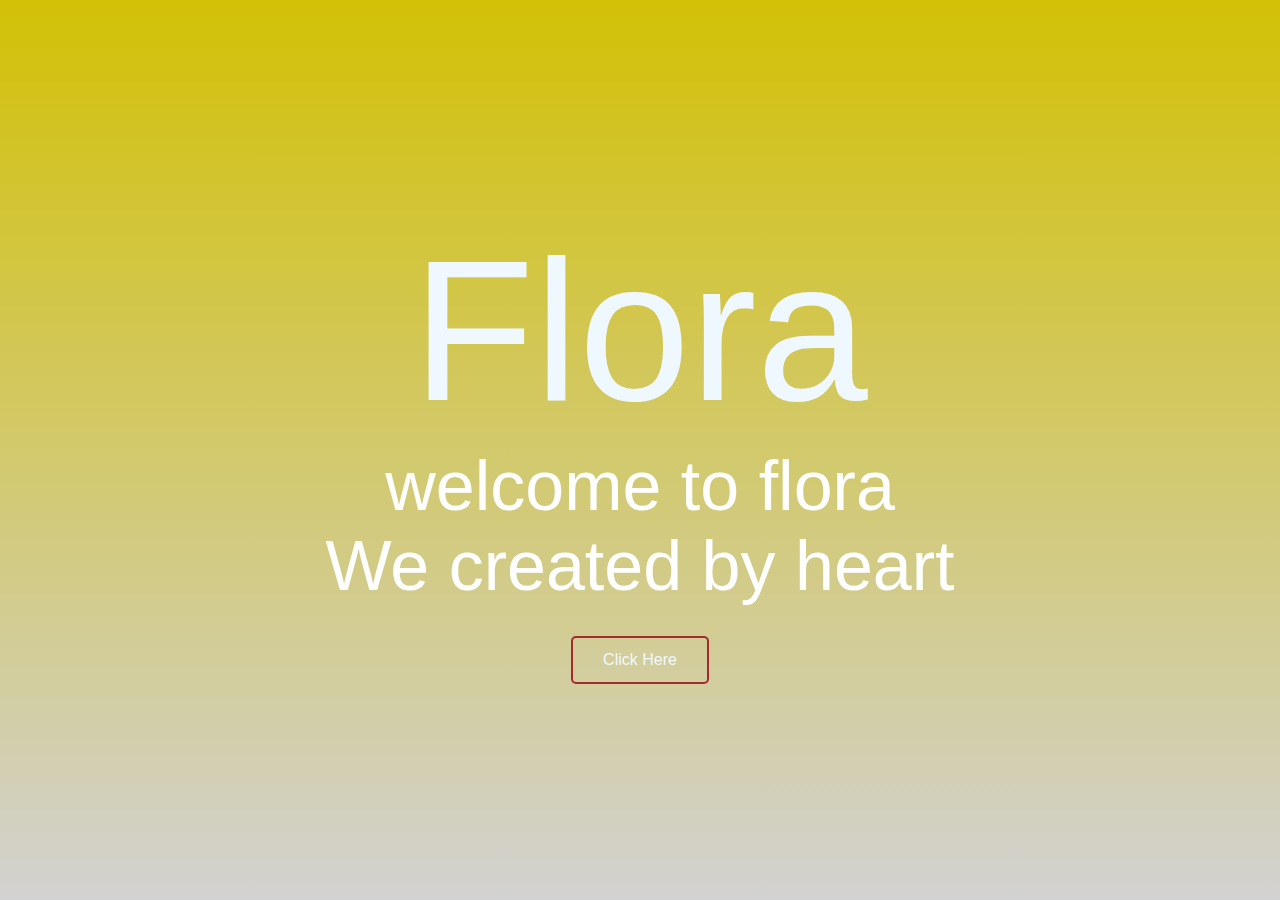
<file: NSIC project/index.html>
<!DOCTYPE html>
<html lang="en">
<head>
    <meta charset="UTF-8">
    <meta http-equiv="X-UA-Compatible" content="IE=edge">
    <meta name="viewport" content="width=device-width, initial-scale=1.0">
    <title>Document</title>
    <link rel="stylesheet" href="css/home.css">
</head>
<body>
    <div class="banner">
        <div class="text">
            <div class="header">
                <p>Flora</p>
            </div>
            <div class="about">
                <p>welcome to flora</p>
                <p>We created by heart</p>
                <a href="home.html" class="button">Click Here</a>
            </div>
        </div>
    </div>
</body>
</html>
</file>
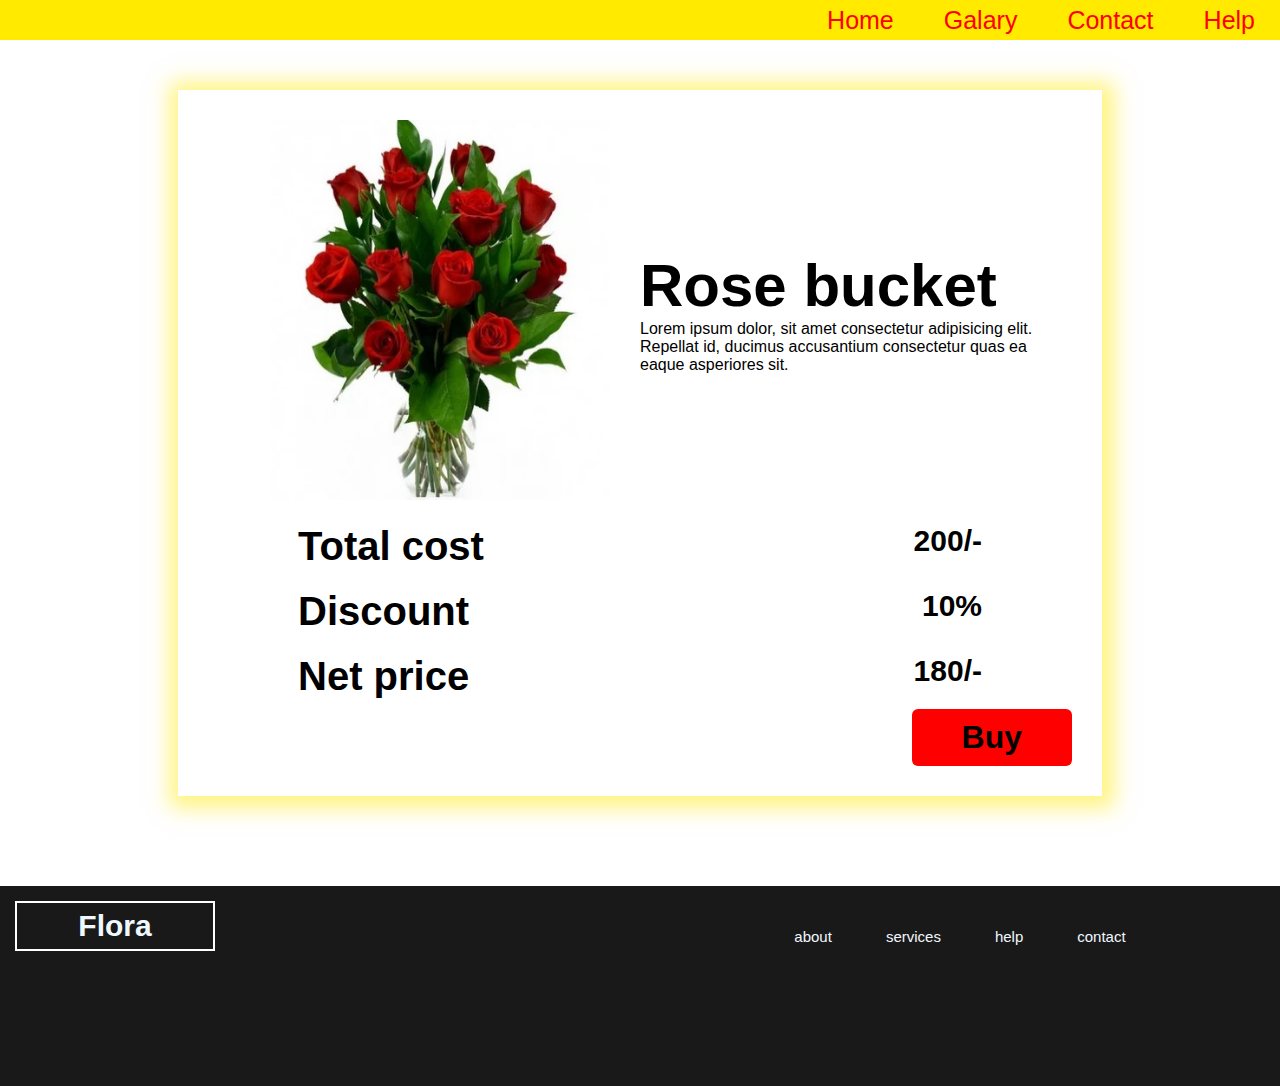
<file: NSIC project/buy1.html>
<!DOCTYPE html>
<html lang="en">
<head>
    <meta charset="UTF-8">
    <meta http-equiv="X-UA-Compatible" content="IE=edge">
    <meta name="viewport" content="width=device-width, initial-scale=1.0">
    <link rel="stylesheet" href="css/header.css">
    <link rel="stylesheet" href="css/footermain.css">
    <link rel="stylesheet" href="https://cdnjs.cloudflare.com/ajax/libs/font-awesome/6.3.0/css/all.min.css" integrity="sha512-SzlrxWUlpfuzQ+pcUCosxcglQRNAq/DZjVsC0lE40xsADsfeQoEypE+enwcOiGjk/bSuGGKHEyjSoQ1zVisanQ==" crossorigin="anonymous" referrerpolicy="no-referrer" />
    <link rel="stylesheet" href="css/buy.css">
    <title>buy product</title>
</head>
<body>
    <header>
        <nav class="navbar">
            <div class="container">
                <div class="button"><a href="home.html">Home</a></div>
                <div class="button"><a href="galary.html">Galary</a></div>
                <div class="button"><a href="contact.html">Contact</a></div>
                <div class="button"><a href="help.html">Help</a></div>
            </div>
        </nav>
    </header>



    <div class="main">
       
        <div class="mainbil">
            <div class="lo">
                <a href="product.html"><i class="fa-solid fa-arrow-left"></i></a>
               </div>
            <div class="top_section">
                <div class="imagecon">
                    <img src="image/product1.jpeg" alt="">
                </div>
                <div class="aboutcon">
                    <h1>Rose bucket</h1>
                    <p>Lorem ipsum dolor, sit amet consectetur adipisicing elit. Repellat id, ducimus accusantium consectetur quas ea eaque asperiores sit.</p>
                </div>
            </div>
            <div class="bottom_section">
                <div class="bilpart">
                    <div class="totalcost">
                        <h1>Total cost</h1>
                        <h2> 200/-</h2>
                    </div>
                    <div class="discount">
                        <h1>Discount</h1>
                        <h2>10%</h2>
                    </div>
                    <div class="buy">
                        <h1>Net price</h1>
                        <h2>180/-</h2>
                    </div>
                    <div class="buynow">
                        <h1>Buy</h1>
                    </div>
                </div>
            </div>
        </div>
    </div>



    <footer>
        <div class="downfoot">
            <div class="sec1">
                <div class="a">
                    <a href="main.html"><h1>Flora</h1></a>
                </div>
                <div class="b">
                    <a href="about.html">about</a>
                    <a href="service.html">services</a>
                    <a href="help.html">help</a>
                    <a href="contact.html">contact</a>
                </div>
            </div>
            <div class="sec2">
                <div class="index">
                    <a href=""><i class="fa-brands fa-whatsapp" id="whatsapp"></i></a>
                    <a href=""><i class="fa-brands fa-facebook" id="facebook"></i></a>
                    <a href=""><i class="fa-brands fa-instagram" id="instagram"></i></a>
                    <a href=""><i class="fa-brands fa-linkedin-in" id="linkdin"></i></a>
                </div>
            </div>
        </div>
    </footer>

</body>
</html>
</file>
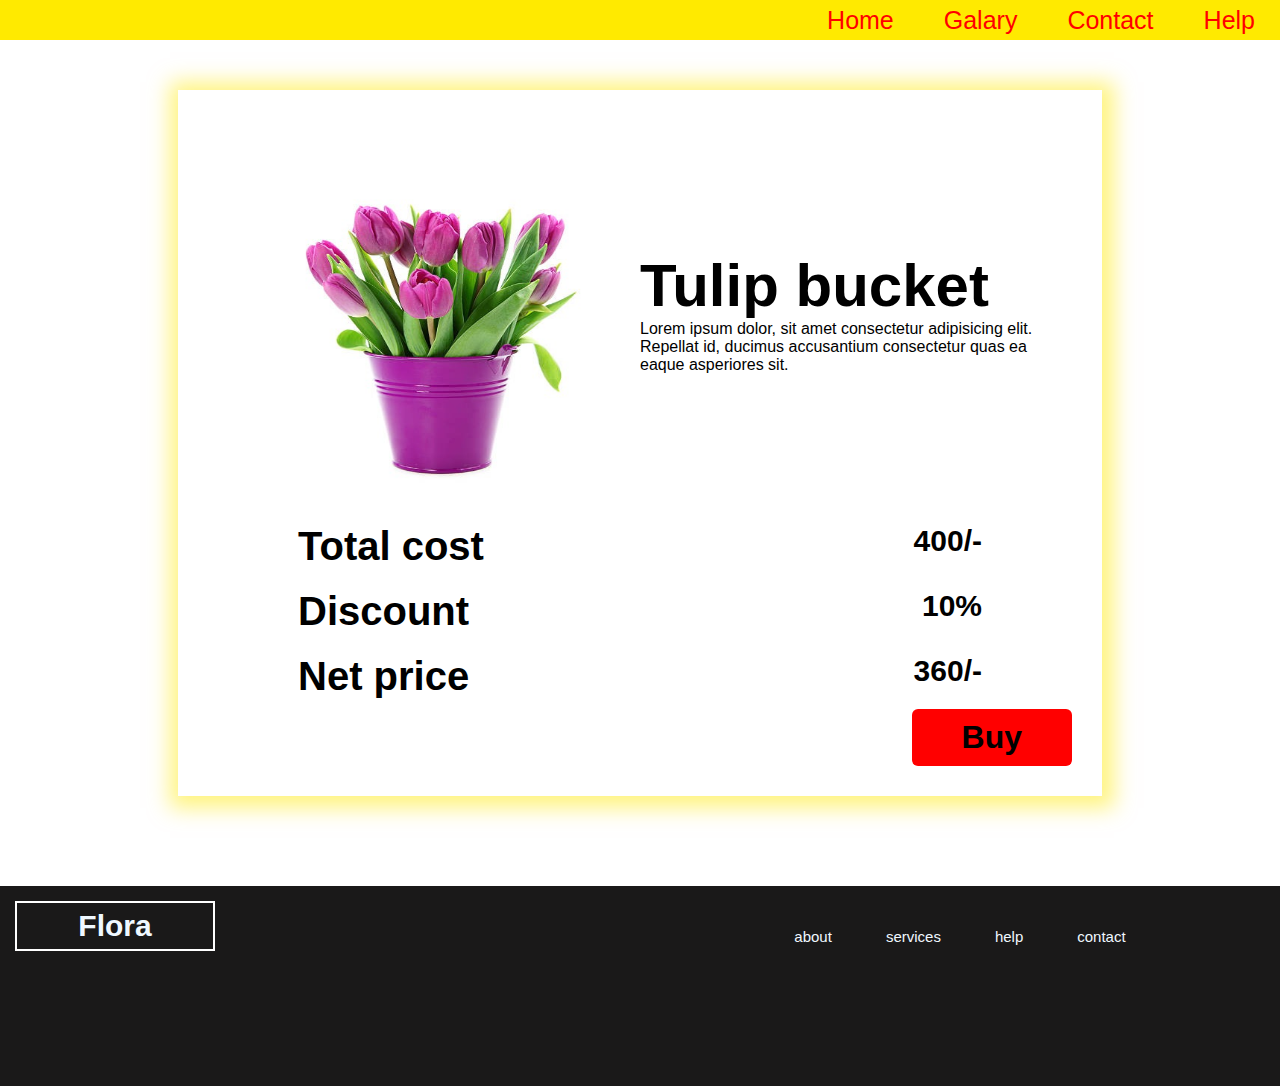
<file: NSIC project/buy2.html>
<!DOCTYPE html>
<html lang="en">
<head>
    <meta charset="UTF-8">
    <meta http-equiv="X-UA-Compatible" content="IE=edge">
    <meta name="viewport" content="width=device-width, initial-scale=1.0">
    <link rel="stylesheet" href="css/header.css">
    <link rel="stylesheet" href="css/footermain.css">
    <link rel="stylesheet" href="https://cdnjs.cloudflare.com/ajax/libs/font-awesome/6.3.0/css/all.min.css" integrity="sha512-SzlrxWUlpfuzQ+pcUCosxcglQRNAq/DZjVsC0lE40xsADsfeQoEypE+enwcOiGjk/bSuGGKHEyjSoQ1zVisanQ==" crossorigin="anonymous" referrerpolicy="no-referrer" />
    <link rel="stylesheet" href="css/buy.css">
    <title>buy product</title>
</head>
<body>
    <header>
        <nav class="navbar">
            <div class="container">
                <div class="button"><a href="home.html">Home</a></div>
                <div class="button"><a href="galary.html">Galary</a></div>
                <div class="button"><a href="contact.html">Contact</a></div>
                <div class="button"><a href="help.html">Help</a></div>
            </div>
        </nav>
    </header>


    <div class="main">
        <div class="mainbil">
            <div class="lo">
                <a href="product.html"><i class="fa-solid fa-arrow-left"></i></a>
               </div>
            <div class="top_section">
                <div class="imagecon">
                    <img src="image/product2.jpeg" alt="">
                </div>
                <div class="aboutcon">
                    <h1>Tulip bucket</h1>
                    <p>Lorem ipsum dolor, sit amet consectetur adipisicing elit. Repellat id, ducimus accusantium consectetur quas ea eaque asperiores sit.</p>
                </div>
            </div>
            <div class="bottom_section">
                <div class="bilpart">
                    <div class="totalcost">
                        <h1>Total cost</h1>
                        <h2> 400/-</h2>
                    </div>
                    <div class="discount">
                        <h1>Discount</h1>
                        <h2>10%</h2>
                    </div>
                    <div class="buy">
                        <h1>Net price</h1>
                        <h2>360/-</h2>
                    </div>
                    <div class="buynow">
                        <h1>Buy</h1>
                    </div>
                </div>
            </div>
        </div>
    </div>



    <footer>
        <div class="downfoot">
            <div class="sec1">
                <div class="a">
                    <a href="main.html"><h1>Flora</h1></a>
                </div>
                <div class="b">
                    <a href="about.html">about</a>
                    <a href="service.html">services</a>
                    <a href="help.html">help</a>
                    <a href="contact.html">contact</a>
                </div>
            </div>
            <div class="sec2">
                <div class="index">
                    <a href=""><i class="fa-brands fa-whatsapp" id="whatsapp"></i></a>
                    <a href=""><i class="fa-brands fa-facebook" id="facebook"></i></a>
                    <a href=""><i class="fa-brands fa-instagram" id="instagram"></i></a>
                    <a href=""><i class="fa-brands fa-linkedin-in" id="linkdin"></i></a>
                </div>
            </div>
        </div>
    </footer>

</body>
</html>
</file>
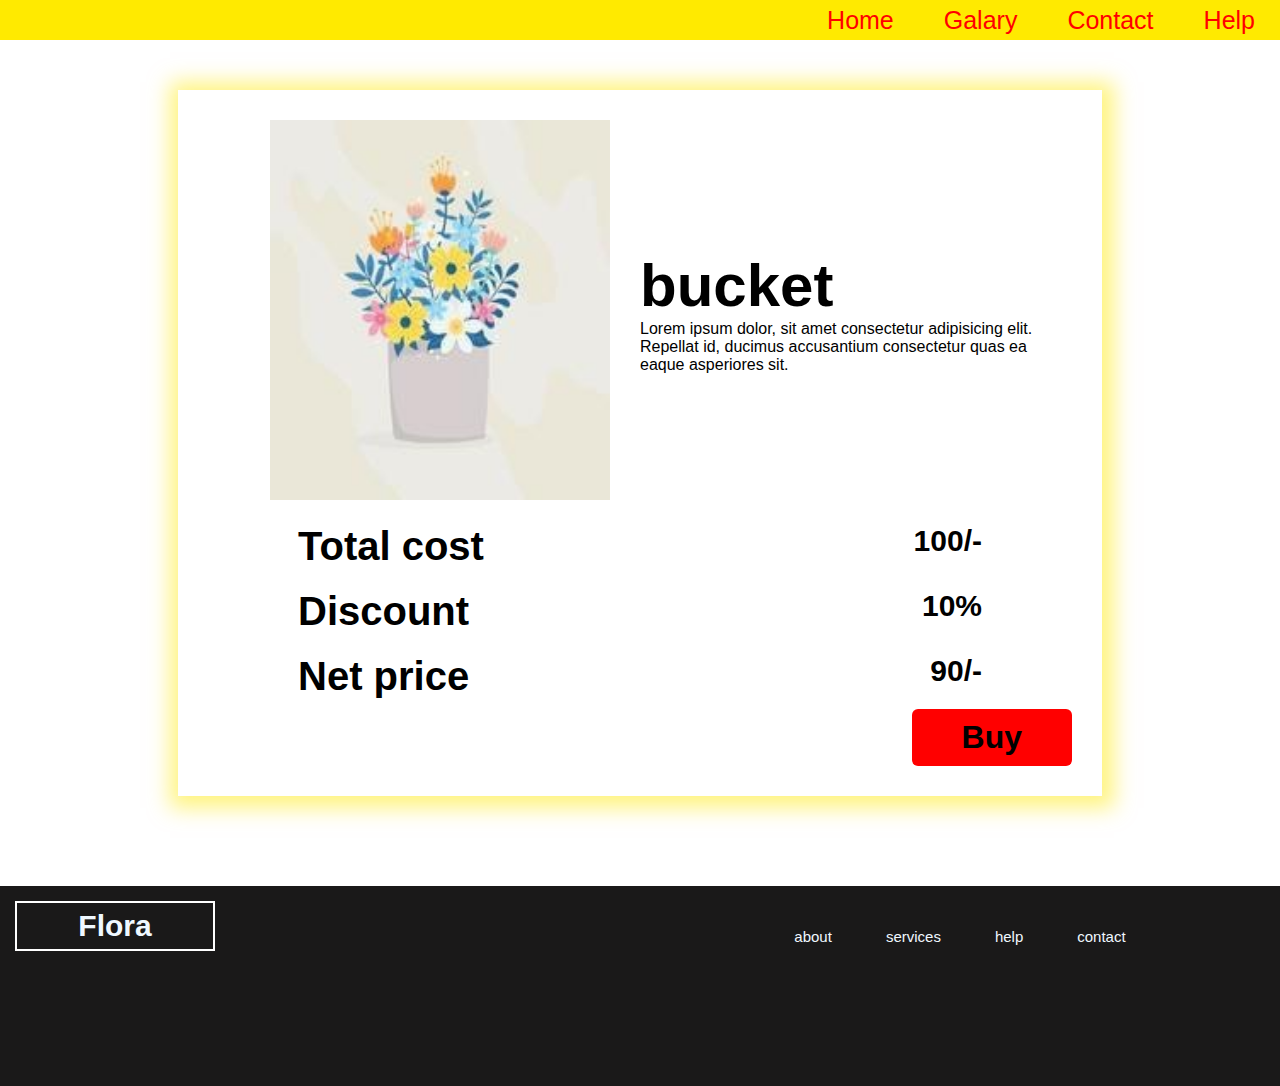
<file: NSIC project/buy3.html>
<!DOCTYPE html>
<html lang="en">
<head>
    <meta charset="UTF-8">
    <meta http-equiv="X-UA-Compatible" content="IE=edge">
    <meta name="viewport" content="width=device-width, initial-scale=1.0">
    <link rel="stylesheet" href="css/header.css">
    <link rel="stylesheet" href="css/footermain.css">
    <link rel="stylesheet" href="https://cdnjs.cloudflare.com/ajax/libs/font-awesome/6.3.0/css/all.min.css" integrity="sha512-SzlrxWUlpfuzQ+pcUCosxcglQRNAq/DZjVsC0lE40xsADsfeQoEypE+enwcOiGjk/bSuGGKHEyjSoQ1zVisanQ==" crossorigin="anonymous" referrerpolicy="no-referrer" />
    <link rel="stylesheet" href="css/buy.css">
    <title>buy product</title>
</head>
<body>
    <header>
        <nav class="navbar">
            <div class="container">
                <div class="button"><a href="home.html">Home</a></div>
                <div class="button"><a href="galary.html">Galary</a></div>
                <div class="button"><a href="contact.html">Contact</a></div>
                <div class="button"><a href="help.html">Help</a></div>
            </div>
        </nav>
    </header>



    <div class="main">                   
        <div class="mainbil">
            <div class="lo">
                <a href="product.html"><i class="fa-solid fa-arrow-left"></i></a>
               </div>
            <div class="top_section">
                <div class="imagecon">
                    <img src="image/product3.jpeg" alt="">
                </div>
                <div class="aboutcon">
                    <h1>bucket</h1>
                    <p>Lorem ipsum dolor, sit amet consectetur adipisicing elit. Repellat id, ducimus accusantium consectetur quas ea eaque asperiores sit.</p>
                </div>
            </div>
            <div class="bottom_section">
                <div class="bilpart">
                    <div class="totalcost">
                        <h1>Total cost</h1>
                        <h2> 100/-</h2>
                    </div>
                    <div class="discount">
                        <h1>Discount</h1>
                        <h2>10%</h2>
                    </div>
                    <div class="buy">
                        <h1>Net price</h1>
                        <h2>90/-</h2>
                    </div>
                    <div class="buynow">
                        <h1>Buy</h1>
                    </div>
                </div>
            </div>
        </div>
    </div>


    <footer>
        <div class="downfoot">
            <div class="sec1">
                <div class="a">
                    <a href="main.html"><h1>Flora</h1></a>
                </div>
                <div class="b">
                    <a href="about.html">about</a>
                    <a href="service.html">services</a>
                    <a href="help.html">help</a>
                    <a href="contact.html">contact</a>
                </div>
            </div>
            <div class="sec2">
                <div class="index">
                    <a href=""><i class="fa-brands fa-whatsapp" id="whatsapp"></i></a>
                    <a href=""><i class="fa-brands fa-facebook" id="facebook"></i></a>
                    <a href=""><i class="fa-brands fa-instagram" id="instagram"></i></a>
                    <a href=""><i class="fa-brands fa-linkedin-in" id="linkdin"></i></a>
                </div>
            </div>
        </div>
    </footer>

</body>
</html>
</file>
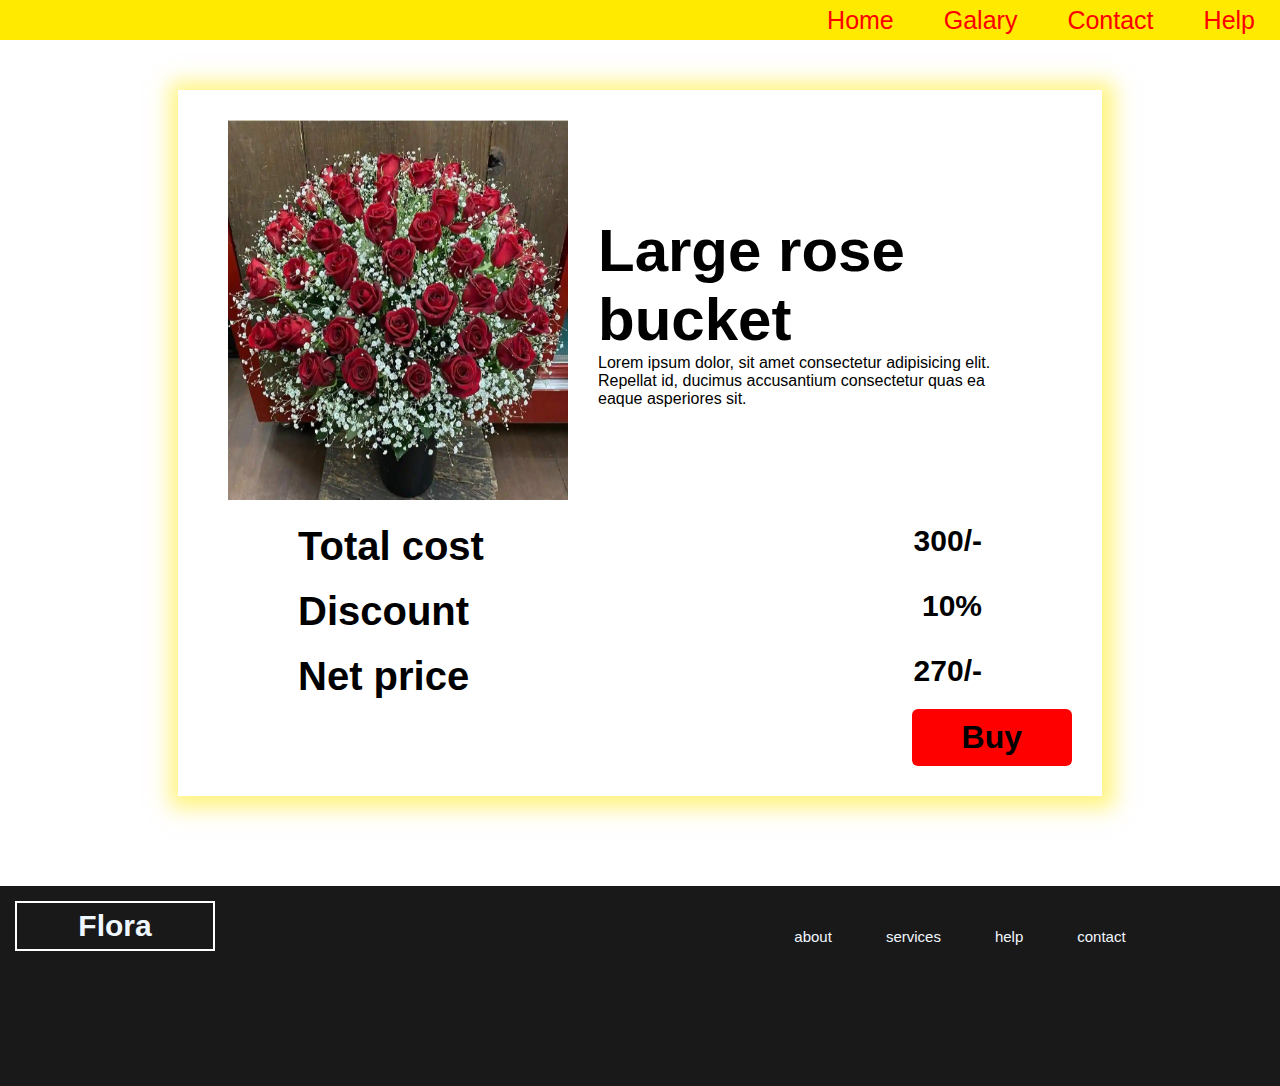
<file: NSIC project/buy4.html>
<!DOCTYPE html>
<html lang="en">
<head>
    <meta charset="UTF-8">
    <meta http-equiv="X-UA-Compatible" content="IE=edge">
    <meta name="viewport" content="width=device-width, initial-scale=1.0">
    <link rel="stylesheet" href="css/header.css">
    <link rel="stylesheet" href="css/footermain.css">
    <link rel="stylesheet" href="https://cdnjs.cloudflare.com/ajax/libs/font-awesome/6.3.0/css/all.min.css" integrity="sha512-SzlrxWUlpfuzQ+pcUCosxcglQRNAq/DZjVsC0lE40xsADsfeQoEypE+enwcOiGjk/bSuGGKHEyjSoQ1zVisanQ==" crossorigin="anonymous" referrerpolicy="no-referrer" />
    <link rel="stylesheet" href="css/buy.css">
    <title>buy product</title>
</head>
<body>
    <header>
        <nav class="navbar">
            <div class="container">
                <div class="button"><a href="home.html">Home</a></div>
                <div class="button"><a href="galary.html">Galary</a></div>
                <div class="button"><a href="contact.html">Contact</a></div>
                <div class="button"><a href="help.html">Help</a></div>
            </div>
        </nav>
    </header>



    <div class="main">                   
        <div class="mainbil">
            <div class="lo">
                <a href="product.html"><i class="fa-solid fa-arrow-left"></i></a>
               </div>
            <div class="top_section">
                <div class="imagecon">
                    <img src="image/product4.jpeg" alt="">
                </div>
                <div class="aboutcon">
                    <h1>Large rose bucket</h1>
                    <p>Lorem ipsum dolor, sit amet consectetur adipisicing elit. Repellat id, ducimus accusantium consectetur quas ea eaque asperiores sit.</p>
                </div>
            </div>
            <div class="bottom_section">
                <div class="bilpart">
                    <div class="totalcost">
                        <h1>Total cost</h1>
                        <h2> 300/-</h2>
                    </div>
                    <div class="discount">
                        <h1>Discount</h1>
                        <h2>10%</h2>
                    </div>
                    <div class="buy">
                        <h1>Net price</h1>
                        <h2>270/-</h2>
                    </div>
                    <div class="buynow">
                        <h1>Buy</h1>
                    </div>
                </div>
            </div>
        </div>
    </div>



    <footer>
        <div class="downfoot">
            <div class="sec1">
                <div class="a">
                    <a href="main.html"><h1>Flora</h1></a>
                </div>
                <div class="b">
                    <a href="about.html">about</a>
                    <a href="service.html">services</a>
                    <a href="help.html">help</a>
                    <a href="contact.html">contact</a>
                </div>
            </div>
            <div class="sec2">
                <div class="index">
                    <a href=""><i class="fa-brands fa-whatsapp" id="whatsapp"></i></a>
                    <a href=""><i class="fa-brands fa-facebook" id="facebook"></i></a>
                    <a href=""><i class="fa-brands fa-instagram" id="instagram"></i></a>
                    <a href=""><i class="fa-brands fa-linkedin-in" id="linkdin"></i></a>
                </div>
            </div>
        </div>
    </footer>

</body>
</html>
</file>
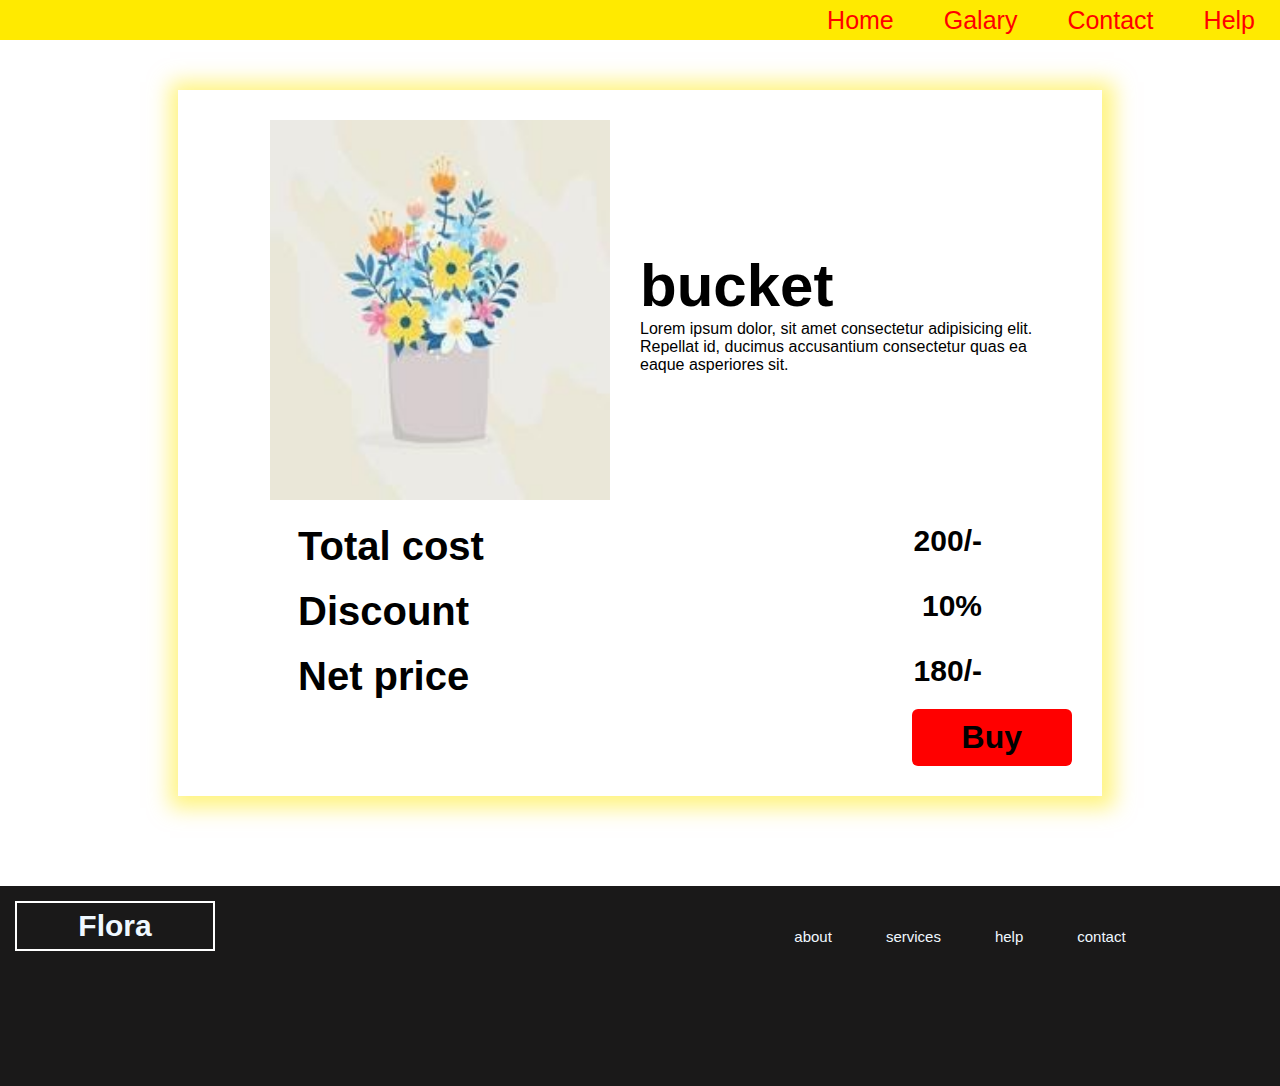
<file: NSIC project/buy5.html>
<!DOCTYPE html>
<html lang="en">
<head>
    <meta charset="UTF-8">
    <meta http-equiv="X-UA-Compatible" content="IE=edge">
    <meta name="viewport" content="width=device-width, initial-scale=1.0">
    <link rel="stylesheet" href="css/header.css">
    <link rel="stylesheet" href="css/footermain.css">
    <link rel="stylesheet" href="https://cdnjs.cloudflare.com/ajax/libs/font-awesome/6.3.0/css/all.min.css" integrity="sha512-SzlrxWUlpfuzQ+pcUCosxcglQRNAq/DZjVsC0lE40xsADsfeQoEypE+enwcOiGjk/bSuGGKHEyjSoQ1zVisanQ==" crossorigin="anonymous" referrerpolicy="no-referrer" />
    <link rel="stylesheet" href="css/buy.css">
    <title>buy product</title>
</head>
<body>
    <header>
        <nav class="navbar">
            <div class="container">
                <div class="button"><a href="home.html">Home</a></div>
                <div class="button"><a href="galary.html">Galary</a></div>
                <div class="button"><a href="contact.html">Contact</a></div>
                <div class="button"><a href="help.html">Help</a></div>
            </div>
        </nav>
    </header>


    <div class="main">                   
        <div class="mainbil">
            <div class="lo">
                <a href="product.html"><i class="fa-solid fa-arrow-left"></i></a>
               </div>
            <div class="top_section">
                <div class="imagecon">
                    <img src="image/product3.jpeg" alt="">
                </div>
                <div class="aboutcon">
                    <h1>bucket</h1>
                    <p>Lorem ipsum dolor, sit amet consectetur adipisicing elit. Repellat id, ducimus accusantium consectetur quas ea eaque asperiores sit.</p>
                </div>
            </div>
            <div class="bottom_section">
                <div class="bilpart">
                    <div class="totalcost">
                        <h1>Total cost</h1>
                        <h2> 200/-</h2>
                    </div>
                    <div class="discount">
                        <h1>Discount</h1>
                        <h2>10%</h2>
                    </div>
                    <div class="buy">
                        <h1>Net price</h1>
                        <h2>180/-</h2>
                    </div>
                    <div class="buynow">
                        <h1>Buy</h1>
                    </div>
                </div>
            </div>
        </div>
    </div>


    <footer>
        <div class="downfoot">
            <div class="sec1">
                <div class="a">
                    <a href="main.html"><h1>Flora</h1></a>
                </div>
                <div class="b">
                    <a href="about.html">about</a>
                    <a href="service.html">services</a>
                    <a href="help.html">help</a>
                    <a href="contact.html">contact</a>
                </div>
            </div>
            <div class="sec2">
                <div class="index">
                    <a href=""><i class="fa-brands fa-whatsapp" id="whatsapp"></i></a>
                    <a href=""><i class="fa-brands fa-facebook" id="facebook"></i></a>
                    <a href=""><i class="fa-brands fa-instagram" id="instagram"></i></a>
                    <a href=""><i class="fa-brands fa-linkedin-in" id="linkdin"></i></a>
                </div>
            </div>
        </div>
    </footer>

</body>
</html>
</file>
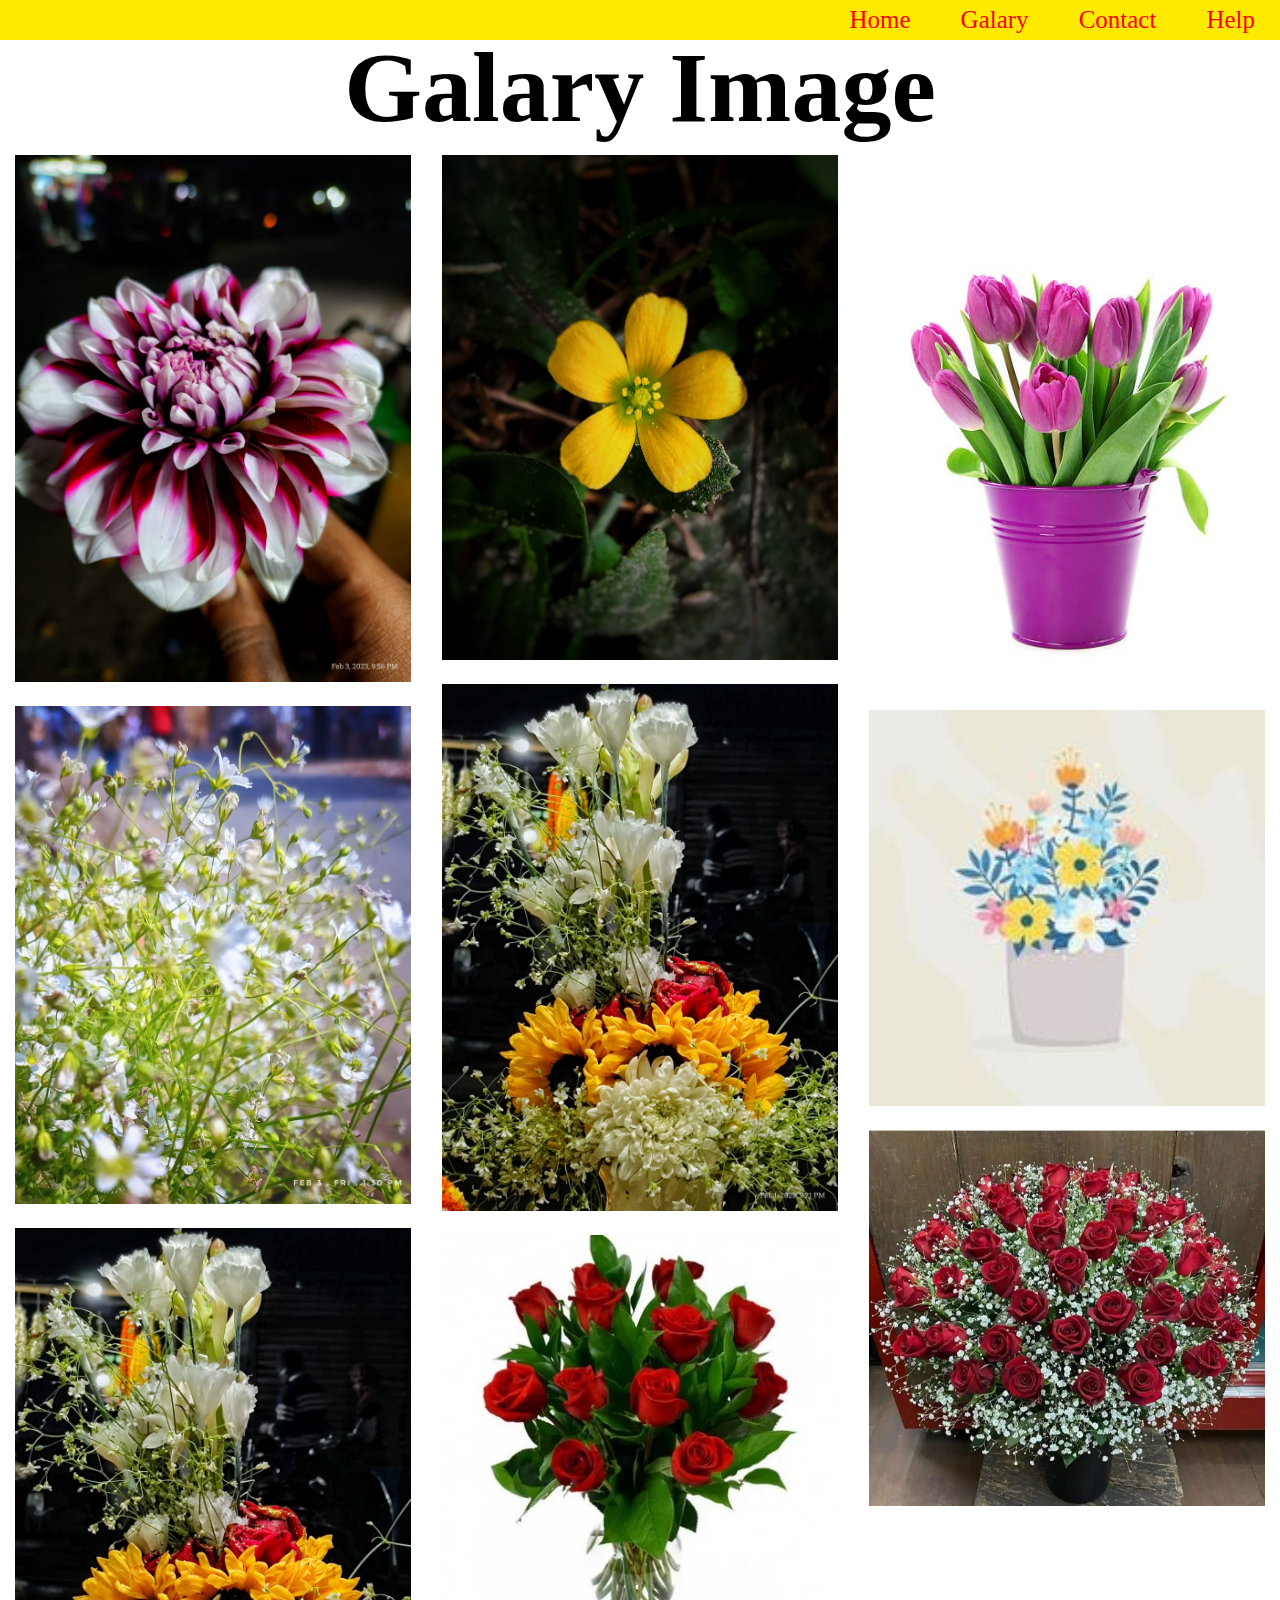
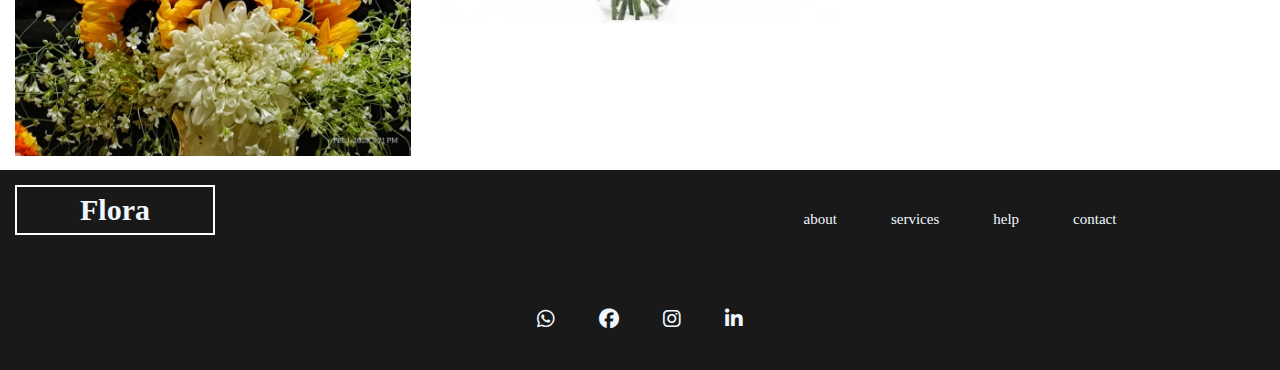
<file: NSIC project/galary.html>
<!DOCTYPE html>
<html lang="en">
<head>
    <meta charset="UTF-8">
    <meta http-equiv="X-UA-Compatible" content="IE=edge">
    <meta name="viewport" content="width=device-width, initial-scale=1.0">
    <title>galary</title>
    <link rel="stylesheet" href="https://cdnjs.cloudflare.com/ajax/libs/font-awesome/6.3.0/css/all.min.css">
    <link rel="stylesheet" href="css/footermain.css">
    <link rel="stylesheet" href="css/galary.css">
    <link rel="stylesheet" href="css/header.css">
</head>
    <body>
        <body>
            <header>
                <nav class="navbar">
                    <div class="container">
                        <div class="button"><a href="home.html">Home</a></div>
                        <div class="button"><a href="galary.html">Galary</a></div>
                        <div class="button"><a href="contact.html">Contact</a></div>
                        <div class="button"><a href="help.html">Help</a></div>
                    </div>
                </nav>
            </header>
    <div class="con">
        <h1>Galary Image</h1>
        <div class="row">
            <div class="col">
                <img src="image/dip1.jpeg" alt="" srcset="">
                <img src="image/dip2.jpeg" alt="" srcset="">
                <img src="image/dip3.jpeg" alt="" srcset="">
            </div>
            <div class="col">
                <img src="image/flower.jpg" alt="" srcset="">
                <img src="image/dip3.jpeg" alt="" srcset="">
                <img src="image/product1.jpeg" alt="" srcset="">
            </div>
            <div class="col">
                <img src="image/product2.jpeg" alt="" srcset="">
                <img src="image/product3.jpeg" alt="" srcset="">
                <img src="image/product4.jpeg" alt="" srcset="">
            </div>
        </div>
    </div>

    <footer>
        <div class="downfoot">
            <div class="sec1">
                <div class="a">
                    <a href="main.html"><h1>Flora</h1></a>
                </div>
                <div class="b">
                    <a href="about.html">about</a>
                    <a href="service.html">services</a>
                    <a href="help.html">help</a>
                    <a href="contact.html">contact</a>
                </div>
            </div>
            <div class="sec2">
                <div class="index">
                    <a href=""><i class="fa-brands fa-whatsapp" id="whatsapp"></i></a>
                    <a href=""><i class="fa-brands fa-facebook" id="facebook"></i></a>
                    <a href=""><i class="fa-brands fa-instagram" id="instagram"></i></a>
                    <a href=""><i class="fa-brands fa-linkedin-in" id="linkdin"></i></a>
                </div>
            </div>
        </div>
    </footer>
</body>
</html>
</file>
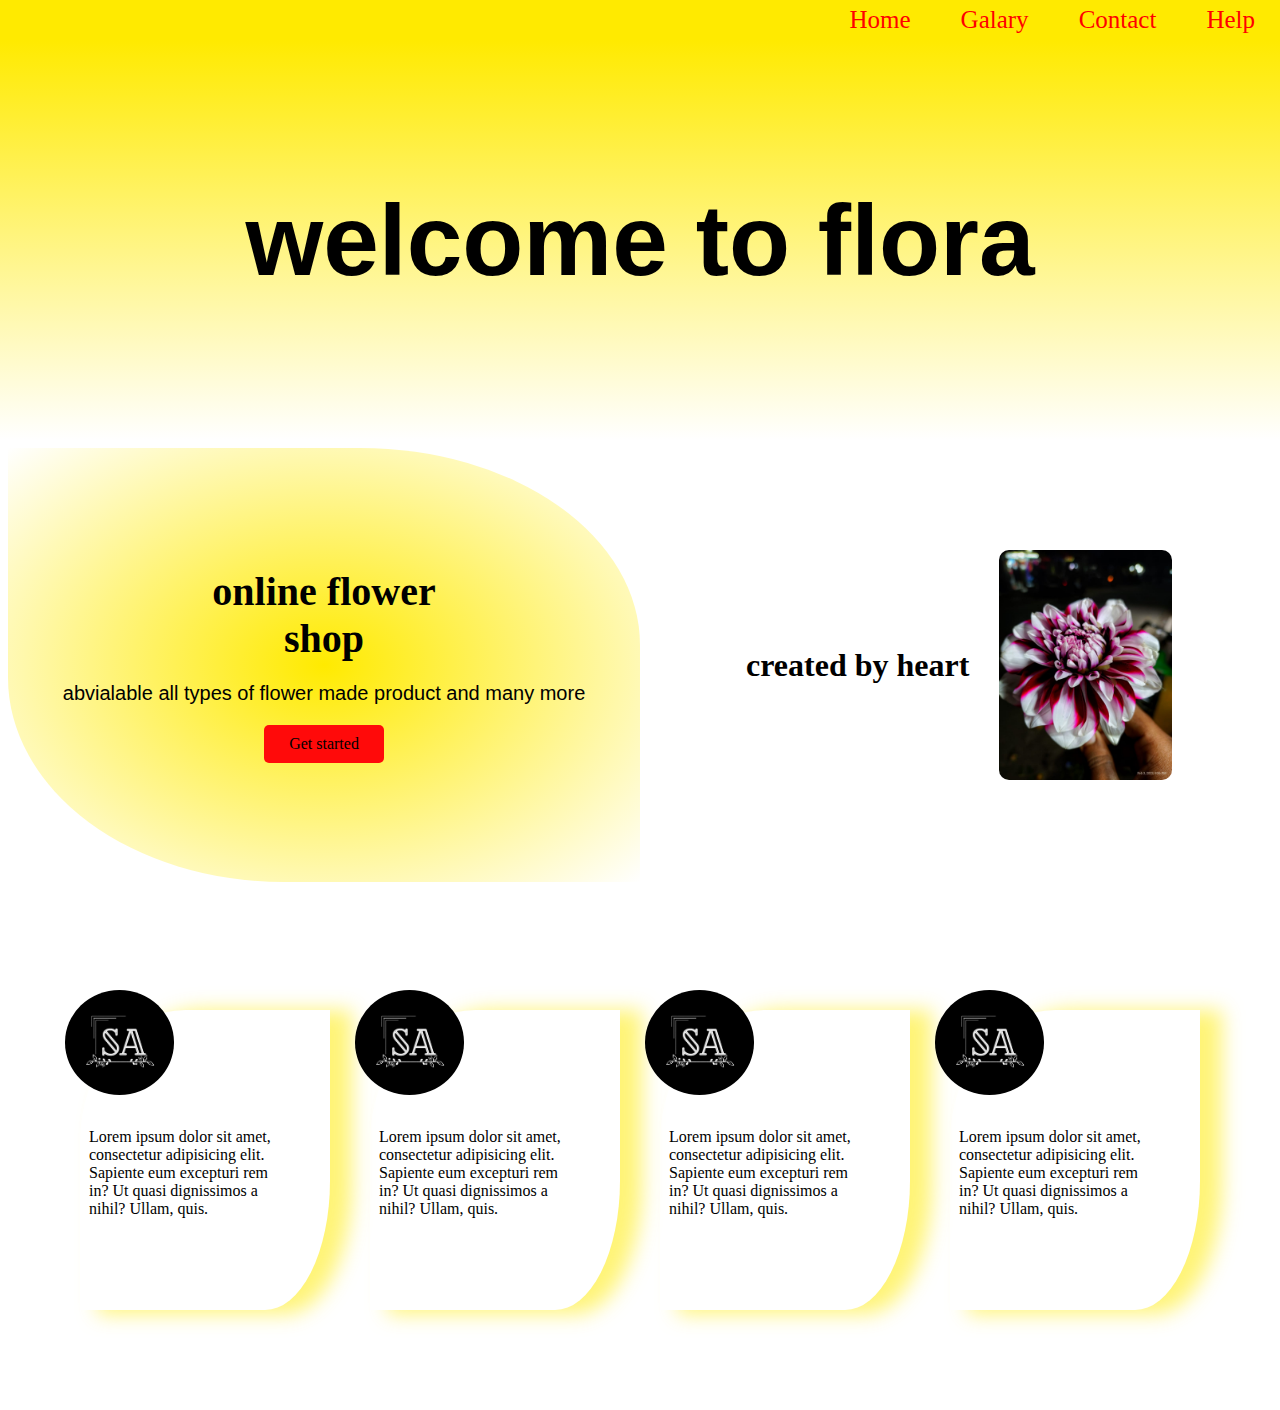
<file: NSIC project/home.html>
<!DOCTYPE html>
<html lang="en">
<head>
    <meta charset="UTF-8">
    <meta http-equiv="X-UA-Compatible" content="IE=edge">
    <link rel="stylesheet" href="css/header.css">
    <link rel="stylesheet" href="css/footer.css">
    <link rel="stylesheet" href="css/main.css">
    <link rel="stylesheet" href="https://cdnjs.cloudflare.com/ajax/libs/font-awesome/6.3.0/css/all.min.css">
    <meta name="viewport" content="width=device-width, initial-scale=1.0">
    <title>home</title>
</head>
<body onload="slider()">
    <div class="overlay"></div>
    <header>
        <nav class="navbar">
            <div class="container">
                <div class="button"><a href="home.html">Home</a></div>
                <div class="button"><a href="galary.html">Galary</a></div>
                <div class="button"><a href="contact.html">Contact</a></div>
                <div class="button"><a href="help.html">Help</a></div>
            </div>
        </nav>
    </header>



        <div class="body-container">
            
            <div class="banner">
                <h1>welcome to flora</h1>
            </div>
            <div class="body-content">
                <div class="section1">
                    <h1>online flower <br/> <span id="h1-style">shop</span></h1>
                    <p id="about">abvialable all types of flower made product and many more</p>
                    <div class="btn1" onclick="openpopup()">Get started</div>
                </div>
                <div class="section2">
                    <div class="text"><h1>created by heart</h1></div>
                    <div class="logo">
                        <img src="image/logo1.jpeg" alt="SA" id="top-image">
                    </div>
                </div>
        </div>

        <div class="popup" id="pop" >
            <i class="fa-sharp fa-solid fa-square-xmark" id="crossbtn" onclick="closepop()"></i>
            <h1>notification</h1>
            <p>you have to</br/> 
            <div class="btn1"><a href="login.html">login</a></div>
            <div class="btn1"><a href="sign.html">sign in</a></div>
        </div>
    </div> 

        <script>
            function openpopup(){
                document.getElementById("pop").classList.toggle("active");
                document.getElementById("pop").classList.remove("inactive");
            }
            function closepop(){
                document.getElementById("pop").classList.remove("active");
                document.getElementById("pop").classList.toggle("inactive");
            }


            var image_slider = document.getElementById("top-image");
            var image = new Array(
                "./image/dip1.jpeg",
                "./image/dip2.jpeg",
                "./image/dip3.jpeg",
                "./image/flower.jpg"
            );
    
    
            var length =image.length;
            var i =0;
        function slider(){
            image_slider.src=image[i];
            i++;
            setTimeout('slider()',3000);
            if (i==image.length)
            {
                i=0;
            }
           
        }
        </script>
    <div class="test">
        <div class="card">
            <div class="imagecon">
                <img src="image/logo1.jpeg" alt="">
            </div>
            <div class="aboutcon">
                <p>Lorem ipsum dolor sit amet, consectetur adipisicing elit. Sapiente eum excepturi rem in? Ut quasi dignissimos a nihil? Ullam, quis.</p>
            </div>
        </div>
        <div class="card">
            <div class="imagecon">
                <img src="image/logo1.jpeg" alt="">
            </div>
            <div class="aboutcon">
                <p>Lorem ipsum dolor sit amet, consectetur adipisicing elit. Sapiente eum excepturi rem in? Ut quasi dignissimos a nihil? Ullam, quis.</p>
            </div>
        </div>
        <div class="card">
            <div class="imagecon">
                <img src="image/logo1.jpeg" alt="">
            </div>
            <div class="aboutcon">
                <p>Lorem ipsum dolor sit amet, consectetur adipisicing elit. Sapiente eum excepturi rem in? Ut quasi dignissimos a nihil? Ullam, quis.</p>
            </div>
        </div>
        <div class="card">
            <div class="imagecon">
                <img src="image/logo1.jpeg" alt="">
            </div>
            <div class="aboutcon">
                <p>Lorem ipsum dolor sit amet, consectetur adipisicing elit. Sapiente eum excepturi rem in? Ut quasi dignissimos a nihil? Ullam, quis.</p>
            </div>
        </div>
    </div>
</div>   
</body>
</html>
</file>
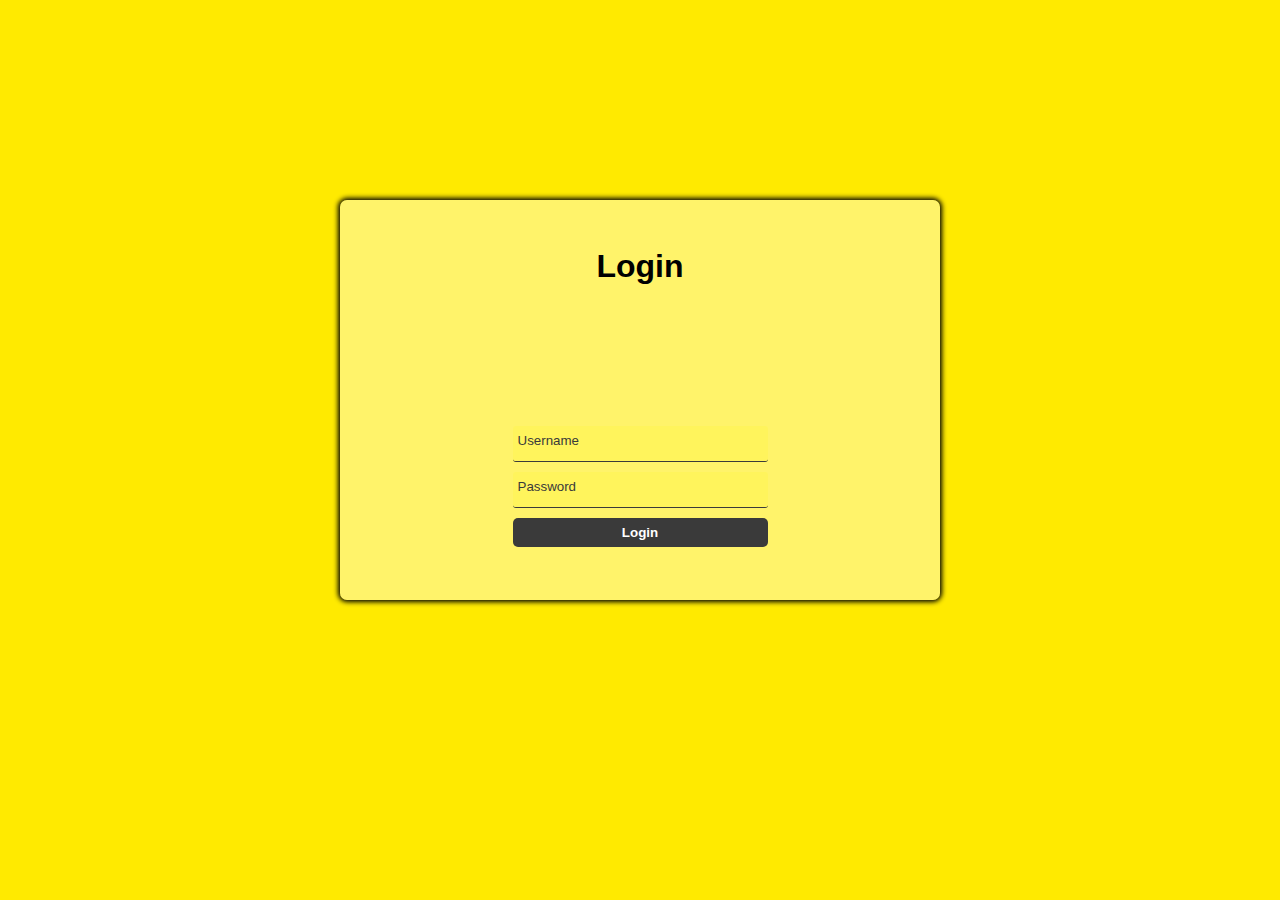
<file: NSIC project/login.html>
<!DOCTYPE html>
<html lang="en">

<head>
  <meta charset="UTF-8">
  <meta name="viewport" content="width=device-width, initial-scale=1.0">
  <title>Login</title>
  <link rel="stylesheet" href="https://cdnjs.cloudflare.com/ajax/libs/font-awesome/6.3.0/css/all.min.css" integrity="sha512-SzlrxWUlpfuzQ+pcUCosxcglQRNAq/DZjVsC0lE40xsADsfeQoEypE+enwcOiGjk/bSuGGKHEyjSoQ1zVisanQ==" crossorigin="anonymous" referrerpolicy="no-referrer" />

<style>
html {
  height: 100%;
}
nav{
  position: fixed;
    left: 0;
    right: 0;
}

.logo a i{
    font-size: 30px;
    margin: 20px;
    position: fixed;
    left: 0;
    right: 0;
}

body {
  height: 100%;
  margin: 0;
  font-family: Arial, Helvetica, sans-serif;
  
  /* display: grid; */
  justify-items: center;
  align-items: center;
  background-color: rgb(255, 234, 0);
}
.con{
  display: grid;
  justify-items: center;
  align-items: center;
}

#main-holder {
  width: 600px;
  height: 400px;
  display: grid;
  justify-items: center;
  align-items: center;
  background-color: rgba(255, 255, 255, 0.415);
  border-radius: 7px;
  box-shadow: 0px 0px 5px 2px black;
  margin-top: 200px;
}

#login-error-msg-holder {
  width: 100%;
  height: 100%;
  display: grid;
  justify-items: center;
  align-items: center;
}

#login-error-msg {
  width: 23%;
  text-align: center;
  margin: 0;
  padding: 5px;
  font-size: 12px;
  font-weight: bold;
  color: #8a0000;
  border: 1px solid #8a0000;
  background-color: #e58f8f;
  opacity: 0;
}

#error-msg-second-line {
  display: block;
}

#login-form {
  align-self: flex-start;
  display: grid;
  justify-items: center;
  align-items: center;
}

.login-form-field::placeholder {
  color: #3a3a3a;
}

.login-form-field {
  border: none;
  border-bottom: 1px solid #3a3a3a;
  height: 30px;
  width: 250px;
  margin-bottom: 10px;
  border-radius: 3px;
  outline: none;
  padding: 0px 0px 5px 5px;
  background-color: rgba(255, 255, 0, 0.126);
}

#login-form-submit {
  width: 100%;
  padding: 7px;
  border: none;
  border-radius: 5px;
  color: white;
  font-weight: bold;
  background-color: #3a3a3a;
  cursor: pointer;
  outline: none;
}
  </style>
</head>

<body>
  <nav>
    <div class="logo">
        <a href="main.html"><i class="fa-solid fa-arrow-left"></i></a>
    </div>
</nav>
<div class="con">
  <div id="main-holder">
    <h1 id="login-header">Login</h1>
    
    <div id="login-error-msg-holder">
      <p id="login-error-msg">Invalid username <span id="error-msg-second-line">and/or password</span></p>
    </div>
    
    <form id="login-form">
      <input type="text" name="username" id="username-field" class="login-form-field" placeholder="Username">
      <input type="password" name="password" id="password-field" class="login-form-field" placeholder="Password">
      <a href="product.html"></a><input type="submit" value="Login" id="login-form-submit" onclick="redirect()"> </a>
    </form>
  
  </div>
  <script>
    
const loginForm = document.getElementById("login-form");
const loginButton = document.getElementById("login-form-submit");
const loginErrorMsg = document.getElementById("login-error-msg");

loginButton.addEventListener("click", (e) => {
    e.preventDefault();
    const username = loginForm.username.value;
    const password = loginForm.password.value;

    if (username === "user" && password === "web") {
        alert("You have successfully logged in.");
        window.location.assign("product.html");
    } else {
        loginErrorMsg.style.opacity = 1;
    }
})

// function redirect(){
//   console.alart("congratulation you sussessfully login the page")
//   window.location.href="product.html"
// }
  </script>
</div>
</body>

</html>
</file>
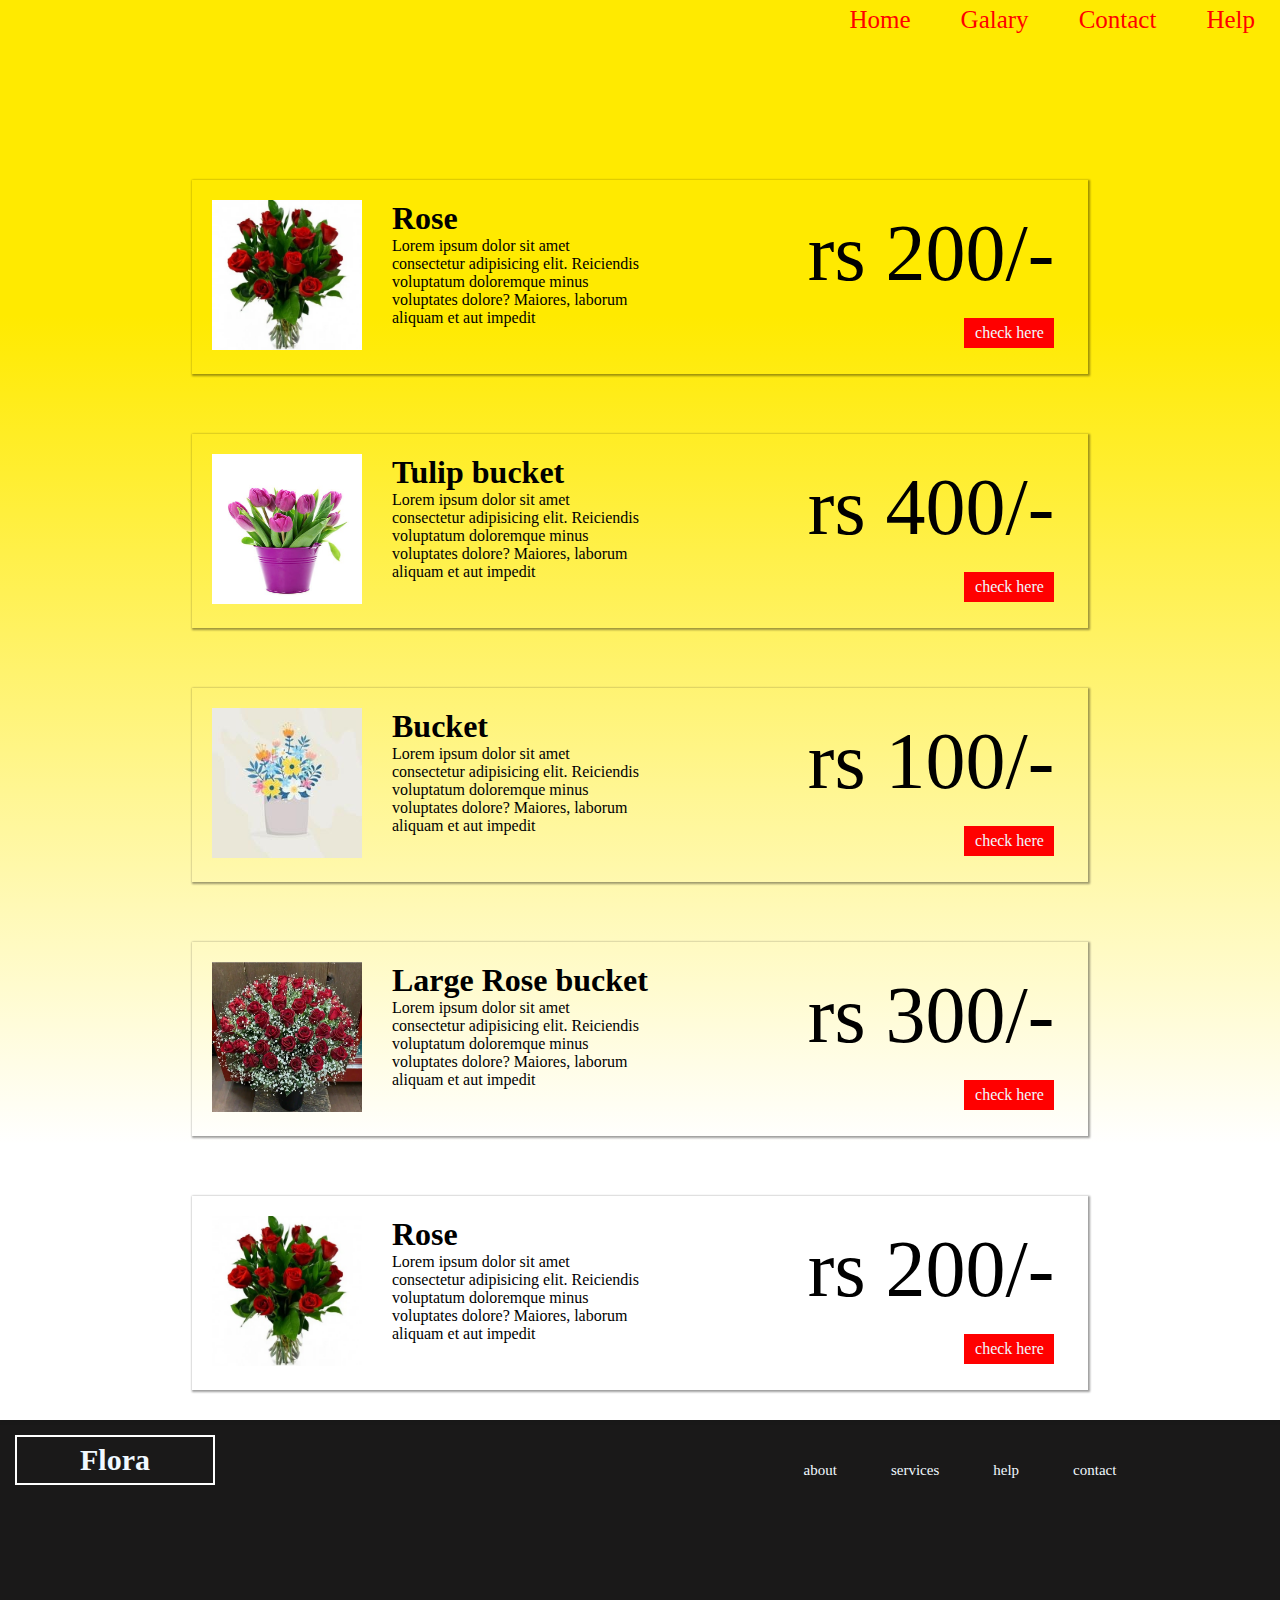
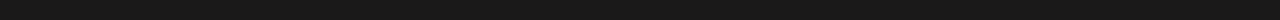
<file: NSIC project/product.html>
<!DOCTYPE html>
<html lang="en">
<head>
    <meta charset="UTF-8">
    <meta http-equiv="X-UA-Compatible" content="IE=edge">
    <meta name="viewport" content="width=device-width, initial-scale=1.0">
    <link rel="stylesheet" href="css/product.css">
    <link rel="stylesheet" href="css/header.css">
    <link rel="stylesheet" href="css/footermain.css">
    <link rel="stylesheet" href="https://cdnjs.cloudflare.com/ajax/libs/font-awesome/6.3.0/css/all.min.css" integrity="sha512-SzlrxWUlpfuzQ+pcUCosxcglQRNAq/DZjVsC0lE40xsADsfeQoEypE+enwcOiGjk/bSuGGKHEyjSoQ1zVisanQ==" crossorigin="anonymous" referrerpolicy="no-referrer" />
    <title>Document</title>
</head>
<body>
    <header>
        <nav class="navbar">
            <div class="container">
                <div class="button"><a href="home.html">Home</a></div>
                <div class="button"><a href="galary.html">Galary</a></div>
                <div class="button"><a href="contact.html">Contact</a></div>
                <div class="button"><a href="help.html">Help</a></div>
            </div>
        </nav>
    </header>


<div class="maincontainer">
        <div class="mainsection">
            <div class="section1">
                
                
                <div class="menu">
                    <i class="fa-solid fa-filter"></i>
                    <i class="fa-regular fa-arrow-up-wide-short"></i>
                    <i class="fa-regular fa-arrow-down-wide-short"></i>
                </div>


             
                    <div class="product">
                        <div class="img">
                            <img src="image/product1.jpeg" alt="image">
                        </div>
                        <div class="text">
                            <div class="star">
                                <i class="fa-regular fa-star"></i>
                                <i class="fa-regular fa-star"></i>
                                <i class="fa-regular fa-star"></i>
                                <i class="fa-regular fa-star"></i>
                                <i class="fa-regular fa-star"></i>
                                <!-- <i class="fa-solid fa-star"></i> -->
                            </div>
                            <h1>Rose</h1>
                            <p id="price">rs 200/-</p>
                            <p id="deli">Lorem ipsum dolor sit amet consectetur adipisicing elit. Reiciendis voluptatum doloremque minus voluptates dolore? Maiores, laborum aliquam et aut impedit </p>
                            <div class="btn1"> <p><a href="buy1.html">check here</a> </p> </div>
                        </div> 
                    </div>
                    <div class="product">
                        <div class="img">
                            <img src="image/product2.jpeg" alt="image">
                        </div>
                        <div class="text">
                            <div class="star">
                                <i class="fa-regular fa-star"></i>
                                <i class="fa-regular fa-star"></i>
                                <i class="fa-regular fa-star"></i>
                                <i class="fa-regular fa-star"></i>
                                <i class="fa-regular fa-star"></i>
                                <!-- <i class="fa-solid fa-star"></i> -->
                            </div>
                            <h1>Tulip bucket</h1>
                            <p id="price">rs 400/-</p>
                            <p id="deli">Lorem ipsum dolor sit amet consectetur adipisicing elit. Reiciendis voluptatum doloremque minus voluptates dolore? Maiores, laborum aliquam et aut impedit </p>
                            <div class="btn1"> <p><a href="buy2.html">check here</a> </p> </div>
                        </div> 
                    </div><div class="product">
                        <div class="img">
                            <img src="image/product3.jpeg" alt="image">
                        </div>
                        <div class="text">
                            <div class="star">
                                <i class="fa-regular fa-star"></i>
                                <i class="fa-regular fa-star"></i>
                                <i class="fa-regular fa-star"></i>
                                <i class="fa-regular fa-star"></i>
                                <i class="fa-regular fa-star"></i>
                                <!-- <i class="fa-solid fa-star"></i> -->
                            </div>
                            <h1>Bucket</h1>
                            <p id="price">rs 100/-</p>
                            <p id="deli">Lorem ipsum dolor sit amet consectetur adipisicing elit. Reiciendis voluptatum doloremque minus voluptates dolore? Maiores, laborum aliquam et aut impedit </p>
                            <div class="btn1"> <p><a href="buy3.html">check here</a> </p> </div>
                        </div> 
                    </div><div class="product">
                        <div class="img">
                            <img src="image/product4.jpeg" alt="image">
                        </div>
                        <div class="text">
                            <div class="star">
                                <i class="fa-regular fa-star"></i>
                                <i class="fa-regular fa-star"></i>
                                <i class="fa-regular fa-star"></i>
                                <i class="fa-regular fa-star"></i>
                                <i class="fa-regular fa-star"></i>
                                <!-- <i class="fa-solid fa-star"></i> -->
                            </div>
                            <h1> Large Rose bucket</h1>
                            <p id="price">rs 300/-</p>
                            <p id="deli">Lorem ipsum dolor sit amet consectetur adipisicing elit. Reiciendis voluptatum doloremque minus voluptates dolore? Maiores, laborum aliquam et aut impedit </p>
                            <div class="btn1"> <p><a href="buy4.html">check here</a> </p> </div>
                        </div> 
                    </div><div class="product">
                        <div class="img">
                            <img src="image/product1.jpeg" alt="image">
                        </div>
                        <div class="text">
                            <div class="star">
                                <i class="fa-regular fa-star"></i>
                                <i class="fa-regular fa-star"></i>
                                <i class="fa-regular fa-star"></i>
                                <i class="fa-regular fa-star"></i>
                                <i class="fa-regular fa-star"></i>
                                <!-- <i class="fa-solid fa-star"></i> -->
                            </div>
                            <h1>Rose</h1>
                            <p id="price">rs 200/-</p>
                            <p id="deli">Lorem ipsum dolor sit amet consectetur adipisicing elit. Reiciendis voluptatum doloremque minus voluptates dolore? Maiores, laborum aliquam et aut impedit </p>
                            <div class="btn1"> <p><a href="buy5.html">check here</a> </p> </div>
                        </div> 
                    </div>
            </div>
        </div> 
</div>



<footer>
    <div class="downfoot">
        <div class="sec1">
            <div class="a">
                <a href="main.html"><h1>Flora</h1></a>
            </div>
            <div class="b">
                <a href="about.html">about</a>
                <a href="service.html">services</a>
                <a href="help.html">help</a>
                <a href="contact.html">contact</a>
            </div>
        </div>
        <div class="sec2">
            <div class="index">
                <a href=""><i class="fa-brands fa-whatsapp" id="whatsapp"></i></a>
                <a href=""><i class="fa-brands fa-facebook" id="facebook"></i></a>
                <a href=""><i class="fa-brands fa-instagram" id="instagram"></i></a>
                <a href=""><i class="fa-brands fa-linkedin-in" id="linkdin"></i></a>
            </div>
        </div>
    </div>
</footer>

      
</body>
</html>
</file>
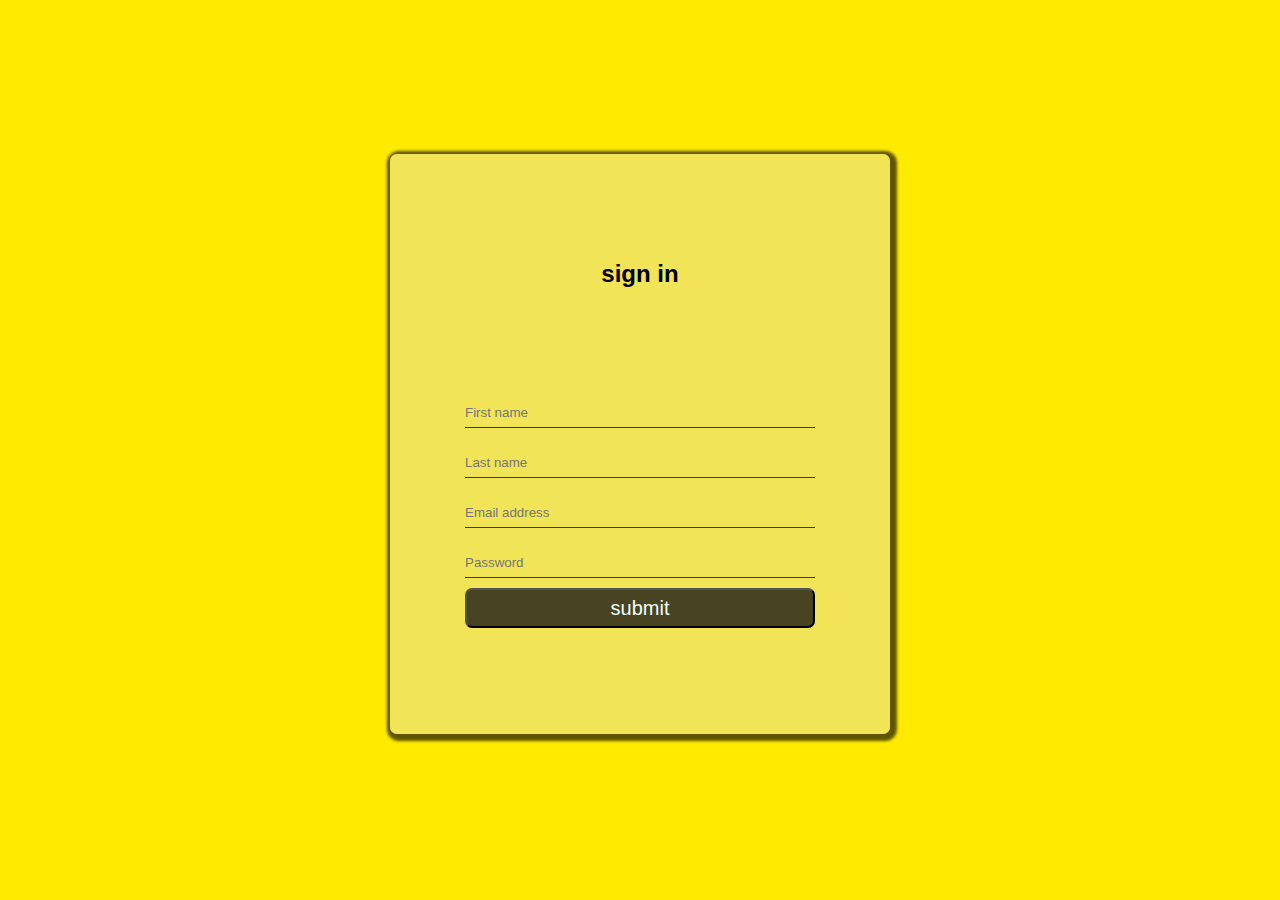
<file: NSIC project/sign.html>
<!DOCTYPE html>
<html lang="en">
<head>
    <meta charset="UTF-8">
    <meta http-equiv="X-UA-Compatible" content="IE=edge">
    <meta name="viewport" content="width=device-width, initial-scale=1.0">
    <title>Document</title>
    <link rel="stylesheet" href="css/sign.css">
    <link rel="stylesheet" href="https://cdnjs.cloudflare.com/ajax/libs/font-awesome/6.3.0/css/all.min.css" integrity="sha512-SzlrxWUlpfuzQ+pcUCosxcglQRNAq/DZjVsC0lE40xsADsfeQoEypE+enwcOiGjk/bSuGGKHEyjSoQ1zVisanQ==" crossorigin="anonymous" referrerpolicy="no-referrer" />

</head>
<body>
    <nav>
        <div class="logo">
            <a href="main.html"><i class="fa-solid fa-arrow-left"></i></a>
        </div>
    </nav>
<div class="container">
       <div class="register">
            <div class="from">
                <h2>sign in</h2>
                <form action="">
                    
                    <input name="First name" type="text" name="" class="input_field" placeholder="First name"><br>
                    
                    <input name="Last name" type="text" name="" class="input_field" placeholder="Last name"><br>
                    
                    <input name="Email address" type="text" name="eml" placeholder="Email address" class="input_field"><br/>
                    <div class="passbox">
                        <input type="password" name="pwd" id="pass" placeholder="Password" class="input_field"><i class="fa-solid fa-eye-slash" id="eye"></i><br/>
                    </div> 
                    <button  type="submit" class="btn"><a href="product.html">submit</a></button>
                </form>
                <div class="confirm hide" id="passcon"> 
                    <div class="condition">
                        <ul>
                            <li><span class="hide" id="number">must be a number</span></li>
                            <li><span class="hide" id="capital">must be a capital letter</span></li>
                            <li><span class="hide" id="length"> must be 8 chrecter</span></li>
                        </ul>          
                    </div>
                </div>
            </div>
        </div>
       
     
</div>



    <script>
        const x=document.getElementById("pass");
        document.getElementById("eye").addEventListener("click" , function(){
            if(x.type == "password")
            {
                x.type="text";
                this.classList.add("fa-eye");
                this.classList.remove("fa-eye-slash");
            }
            else{
                x.type="password"
                this.classList.remove("fa-eye");
                this.classList.add("fa-eye-slash");
            }
        })
        x.addEventListener("focus", function(){
            document.getElementById("passcon").classList.remove("hide")
        })
        x.addEventListener("blur", function(){
            document.getElementById("passcon").classList.add("hide")
        })
        x.addEventListener("keyup" , function(){
                validlength(x.value);
                validCap(x.value);
                validnumber(x.value);
                validspacial(x.value)
            })
        
        function validlength(x){

            if(x.length>=8)
            {
                document.getElementById("length").classList.add("unhide");
                document.getElementById("length").classList.remove("hide");
            }
            else{
                document.getElementById("length").classList.remove("unhide");
                document.getElementById("length").classList.add("hide");
            } 
        }
        function validCap(x){
            if(x.match(/[A-Z]/))
            {
                document.getElementById("capital").classList.add("unhide");
                document.getElementById("capital").classList.remove("hide");
            }
            else{
                document.getElementById("capital").classList.add("hide");
                document.getElementById("capital").classList.remove("unhide");
            }
        }
        function validnumber(x){
            if(x.match(/[0-9]/))
            {
                document.getElementById("number").classList.add("unhide");
                document.getElementById("number").classList.remove("hide");
            }
            else{
                document.getElementById("number").classList.add("hide");
                document.getElementById("number").classList.remove("unhide");
            }
        }
    </script>
</body>
</html>
</file>
<file: NSIC project/css/home.css>
* {
    padding: 0px;
    margin:0px;
    box-sizing: border-box;
    font-family: sans-serif;
}
.nav{
    display:flexbox;
    padding: 30px;
    flex-direction: row;
}
.logo{
   /* background-image: url(/image/); */
   height:50px;
   width: 50px;
} 

html{
    background-image: linear-gradient( rgb(255, 234, 0) ,white);
    
}

.banner{
    background-image: linear-gradient( rgb(255, 234, 0) ,white);

    /* background-image: linear-gradient(rgb(235, 245, 0)) 20% ,white; */
    background-size: cover;
    width: 100%;
    height: 100vh;
    background-position: center center;
    background-attachment: scroll;
    box-shadow: inset 0 0 0 2000px #1c1c1c33;
    text-align: center;
    background-repeat: no-repeat;
    position: relative;
}
.text{
    position: absolute;
    width: 90%;
    text-align: center;
    top: 50%;
    left: 50%;
    transform: translate(-50%, -50%);
    /*border: solid 3px brown;*/
}

.header{
    color:aliceblue;
    font-size:100px;
    font-size: 200px;
    font-weight: 400;
    font-family: sans-serif;
}
.about p{
    font-size:70px;
    color:white;
}
.button{
    display:inline-block;
    padding: 13px 30px;
    margin-top: 30px;
    border:solid 2px brown;
    text-decoration: none;
    color:aliceblue;
    border-radius: 5px;
}
.button:hover{
    background: brown;
    color: aliceblue;
}
</file>
<file: NSIC project/css/header.css>
*{
    box-sizing: border-box;
    margin: 0%;
    padding: 0;
}
.navbar{
    display: flex;
    position: fixed;
    flex-direction: row-reverse;
    width: 100%;
    height: 40px;
    /* border: 2px solid brown; */
    background-color: rgb(255, 234, 0);
    /* background-image: linear-gradient(rgb(255, 234, 0)); */
    padding: 0;
    z-index: 20;
    border: none;
    outline: none;
    
}

.container{
    display: flex;
    flex-direction: row;
    /* border: 2px solid brown; */
    justify-content: space-between;
}
.button{
    /* border: 2px solid brown; */
    display: flex;
    justify-content: center;
    text-align: center;
    margin: 0 25px;
    align-items: center;
}

.button a{
    text-decoration: none;
    color: rgb(255, 0, 0);
    font-size: 25px;
}
.button a:hover{
    color: rgb(0, 8, 8);
}
</file>
<file: NSIC project/css/footermain.css>
*{
    box-sizing: border-box;
    padding: 0;
    margin: 0;
}
a{
    text-decoration: none;
}
.downfoot{
    height: 150px;
    width: 100%;
    border: none;
    outline: none;
}
.sec1{
    height: 100px;
    width: 100%;
    display: flex;
    flex-direction: row;
    background-color: rgb(26, 25, 25);
    align-items: center;
    justify-content: center;
    border: none;
    outline: none;
}
.sec1 .a{
    height: 100px;
    width: 50%;
    
}
.sec1 .b{
    height: 100px;
    width: 50%;
   
    display: flex;
    flex-direction: row;
    align-items: center;
    justify-content: center;
    border-radius: 50%;
}
.sec1 .b a{
    font-size: 15px;
    text-decoration: none;
    text-align: center;
    color: aliceblue;
    margin: 0 20px;
    text-decoration: none;
    padding: 7px;
    font-weight: 500px;
    position: relative;
    border-radius: 9px;
    transition:all .05s ease-in-out;
    
}

.sec1 .a h1{
    font-size: 30px;
    text-decoration: none;
    color: aliceblue;
    padding: 6px 6px;
    margin: 15px 15px ;
    border: 2px solid white;
    width: 200px;
    text-align: center;
}
.sec2{
    height: 100px;
    width: 100%; 
    display: flex;
    justify-content: center;
    align-items: center;
    background-color: rgb(26, 25, 25);
}
.sec2 i{
    font-size: 20px;
    color:aliceblue;
    margin:0 20px;
    border: none;
    outline: none;
}

.sec1 .b  :hover{
 background-color: rgba(255, 255, 255, 0.151);
 color: rgb(255, 255, 255);
 border: none;
outline: none;
}

#facebook:hover{
    color: rgb(66 103 178);
}
#instagram:hover{
    background-image: linear-gradient(rgb(5 10 230) , rgb(88 81 216),rgb(131 58 180),rgb(193 53 132),rgb(225 48 108),rgb(253 36 76),rgb(247 119 55),rgb(252 175 69),rgb(255 220 128));
    -webkit-background-clip: text;
    -webkit-text-fill-color: transparent;
    /* color: transparent; */
    /* color: red; */
}
#whatsapp:hover{
    color:white;
    background-color: rgb(37 211 102);
    border-radius: 100%;
}
#linkdin:hover{
    color:rgb(70, 129, 247)
}

@media(max-width : 720px) {
    .downfoot{
        display: flex;
        flex-direction: column;
        height: auto;
    }
    .sec1,.sec2{
        display: flex;
        flex-direction: column;
        height: auto;
    }
    .sec1 a,.sec1 b{
        display: flex;
        flex-direction: column;
        height: auto;
    }
    
}
</file>
<file: NSIC project/css/buy.css>
*{
    box-sizing: border-box;
    padding: 0;
    margin: 0%;
    font-family: sans-serif;
}
.main{
    width: 80%;
    padding: 50px;
    margin: auto;
}
.mainbil{
    padding-top: 50px;
    margin:40px auto;
    box-shadow: 2px 2px 20px 10px rgba(255, 234, 0,0.5);
    padding: 20px 20px;
}
.top_section{
    display: flex;
    flex-direction: row;
    align-items: center;
    justify-content: center;
   
}
.top_section h1{
    font-size: 60px;
}
.top_section p{
    width: 400px;
}
.top_section img{
    width: 400px;
    height: 400px;
    padding: 10px 30px;
}
.bottom_section{
    display: flex;
    flex-direction: column;
}
.billpart{
    display: flex;
    flex-direction: column;
}
.totalcost{
    display: flex;
    flex-direction: row;
    justify-content: space-between;
}
.discount{
    display: flex;
    flex-direction: row;
    justify-content: space-between;
}
.buy{
    display: flex;
    flex-direction: row;
    justify-content: space-between;
}
.buynow{
    display: flex;
    flex-direction: row-reverse;
    justify-content: space-between;
}
.totalcost h1{
    padding: 10px 100px;
    font-size: 40px;
}
.discount h1{
    padding: 10px 100px;
    font-size: 40px;
}
.buy h1{
    padding: 10px 100px;
    font-size: 40px;
}
.buynow h1{
    padding: 10px 50px;
    background-color: red;
    margin-right: 10px;
    margin-bottom: 10px;
    border-radius: 6px;
    cursor: pointer;
}
.buynow h1:hover{
    box-shadow: 2px 2px 5px 5px rgba(0, 0, 0, 0.5);

}
.totalcost h2{
    padding: 10px 100px;
    margin-left: 100px;
    font-size: 30px;
}
.discount h2{
    padding: 10px 100px;
    margin-left: 100px;
    font-size: 30px;
}
.buy h2{
    padding: 10px 100px;
    margin-left: 100px;
    font-size: 30px;
    
}
.lo i{
    font-size: 30px;
}
</file>
<file: NSIC project/css/galary.css>
*{
    box-sizing: border-box;
    margin: 0;
    padding: 0;
}
.con{
    width: 100%;
}
body{
    margin: 0;
    padding: 0;
}
.con h1{
    text-align: center;
    font-size: 100px;
    /* margin-top: 10px; */
    padding-top: 30px;
}
.row{
    display: flex;
    margin: auto;
    justify-content: space-around;
}
.col{
    flex-basis: 32.5%;
}
.col img{
    width: 100%;
    border-radius: 10px;
    padding: 10px;
}
</file>
<file: NSIC project/css/footer.css>
*{
    box-sizing: border-box;
    padding: 0;
    margin: 0;
}
a{
    text-decoration: none;
}
.downfoot{
    height: 200px;
    width: 100%;
    
}
.sec2{
    height: 100%;
    width: 100%; 
    display: flex;
    justify-content: center;
    align-items: center;
    /* background-color: rgb(37, 37, 63); */
    /* background-image: linear-gradient(white,black ,blue); */
    /* border: 2px solid brown; */
}
.sec2 i{
    font-size: 10px;
    color:rgb(255, 255, 255);
    margin:0 20px;
}

.sec1 .b  :hover{
 background-color: white;
 color: black;
 
}

#facebook:hover{
    color: rgb(66 103 178);
}
#instagram:hover{
    background-image: linear-gradient(rgb(5 10 230) , rgb(88 81 216),rgb(131 58 180),rgb(193 53 132),rgb(225 48 108),rgb(253 36 76),rgb(247 119 55),rgb(252 175 69),rgb(255 220 128));
    -webkit-background-clip: text;
    -webkit-text-fill-color: transparent;
    /* color: transparent; */
    /* color: red; */
}
#whatsapp:hover{
    color:rgb(255, 255, 255);
    background-color: rgb(37 211 102);
    border-radius: 100%;
}
#linkdin:hover{
    color:rgb(70, 129, 247)
}

@media(max-width : 720px) {
    .downfoot{
        display: flex;
        flex-direction: column;
        height: auto;
    }
    .sec1,.sec2{
        display: flex;
        flex-direction: column;
        height: auto;
    }
    .sec1 a,.sec1 b{
        display: flex;
        flex-direction: column;
        height: auto;
    }
    
}
</file>
<file: NSIC project/css/main.css>
*{
    box-sizing: border-box;
    padding: 0;
    margin: 0;
}
.body-container{
    width: 100%;
    padding-top: 40px ;
    height: 100%;
    padding-bottom: 20px;
    
}
.body-container .overlay{
    /* position: fixed; */
    width: 100%;
    height: 100vh;
    background-color: rgba(0,0,0,0.001);
    z-index: 10;
}
.banner{
    width: 100%;
    height: 400px;
    /* border: 4px solid brown; */
    display: flex;
    justify-content: center;
    align-items: center;
    background-image: linear-gradient( rgb(255, 234, 0) ,white);
    background-attachment: scroll;
    clip-path: polygon(50% 50%, 100%);
}
.banner h1{
    font-size: 100px;
    font-weight: 600;
    font-family: Arial, Helvetica, sans-serif;
}
.body-content{
    display: flex;
    flex-direction: row;
    width: 100%;
    height: 450px;
}
.section1 h1{
    text-align: center;
    margin: 20px;
    font-size: 40px;
}
.section1{
    display: flex;
    flex-direction: column;
    /* border: 4px solid brown; */
    width: 50%;
    justify-content: center;
    align-items: center;
    overflow: hidden;
    border-radius: 96% 76% 68% 75% / 0% 78% 0% 81% ;
    /* border: 2px solid brown; */
    padding: 2px;
    margin: 8px;
    background-image: radial-gradient(rgb(255, 234, 0),white );
}

#about{
    font-size: 20px;
    font-family: Arial, Helvetica, sans-serif;
}
.btn1{
    background-color: rgb(255, 10, 10);
    margin: 20px;
    padding: 10px 25px;
    border-radius: 5px;
    cursor: pointer;
    
}
.btn1 a {
    text-decoration: none;
    color:rgb(255, 255, 252);
}
.section2{
    width: 50%;
    /* border: 2px solid brown; */
    /* position: relative; */
    display: flex;
    align-items: center;
    justify-content: center;
}
.logo{
    display: flex;
    align-items: center;
    justify-content: center;
}
.logo img{
    height: 250px;
    margin-right: 10px;
    border-radius: 20px;
    /* position: absolute; */
    align-items: center;
    justify-content: center;
    animation:zoom 3s linear infinite;
    /* z-index: 5; */
    padding: 10px;
    box-shadow: 7px;
}
    @keyframes zoom{
        0%{
            transform: scale(1.3);
        }
        15%{
            transform: scale(1);
        }
        85%{
            transform: scale(1);
        }
        100%{
            transform: scale(1.3);
        }
    }
/* #top-image{
    z-index: 10;
} */
.logo .image{
    height: 100px;
    width: 100px;
    margin-right: 10px;
    border-radius: 20px;
    /* position: absolute; */
    background-color: yellowgreen;
    /* left: 50%; */
    /* top: 50%; */
    /* transform: translate(-50%, -50%) */
    align-items: center;
    justify-content: center;
}
.section2 .text{
    padding: 10px;
    margin-right: 10px;
}
.test{
    /* border: 2px solid brown; */
    height: 500px;
    width: 100%;
    position: absolute;
    display: flex;
    flex-direction: row; 
    align-items: center;
    justify-content: center;
}
.card{
    height: 300PX;
    width: 250PX;
    /* border: 2px solid brown; */
    position: relative;
    margin: 20px;
    border-radius:42% 0% 26% 0% / 44% 24% 43% 47%;
    box-shadow: 20px 2px 20px 2px #ffed29a2;
    transition: .5s ease-in-out;
}
.card p{
    padding: 9px;
    height: 150px;
    width: 200px;
}
.card img{
    height: 105px;
    position: relative;
    left:-15px;
    top:-20px;
    border-radius:50%;
}
.card:hover{
    box-shadow: 2px 20px 20px 2px #ffed29a2;
    cursor: pointer;
    top: -25px;
    height: 350PX;
    width: 280PX;
}
.popup{
    background-image: radial-gradient(white ,rgb(255, 234, 0) );
    border-radius: 6px;
    z-index: 20; 
    width: 300px;
    height: 300px;
    text-align: center;
    position: absolute;
    left: 50%;
    right: 50%;
    transform: translate(-50% ,-50%) scale(0);
    box-shadow: 20px 20px 20px 1000px rgba(0, 0, 0, 0.145);
    padding: 10px;
    cursor: pointer;
}
.popup.active.inactive{
    transform: translate(-50% ,-50%) scale(0);
}
.active{
    transform: translate(-50% ,-50%) scale(1);
}
#crossbtn{
    position: absolute;
    left: 270px;
    top: 10px;
}
</file>
<file: NSIC project/css/product.css>
*{
    box-sizing: border-box;
    margin: 0;
    padding: 0;
}

.maincontainer{
    display: flex;
    flex-direction: column;
    height: 100%;
    /* border: 2px solid brown; */
    padding-top: 40px;
    align-items: center;
    justify-content: center;
    width: 100%;
}
.mainsection{
    width: 100%;
}
.main{
    display: flex;
    flex-direction: row;
}
.section1{
    display: flex;
    flex-direction: column;
    width: 100%;
    height: 100%;
    /* border: 2px solid rgb(0, 201, 30); */
    align-items: center;
    justify-content: center;
    /* overflow: scroll; */
    /* overflow-x: hidden; */
    /* justify-content: center; */
    box-shadow: 1px 1px 3px 2px rgba(0,0,0,0.05);
    background-image: linear-gradient( rgb(255, 234, 0) 20%, white 80%);
}

.menu{
    height: 90px;
    padding: 10px;
    margin: 10px;
}
.mainsection{
    display: flex;
    flex-direction: row;
}
.product{
    /* border: 2px solid brown; */
    width: 70%;
    /* margin: 20px; */
    display: flex;
    flex-direction: row;
    padding: 20px;
    margin: 30px 0px;
    box-shadow:1px 1px 2px 1px rgba(0, 0, 0, 0.386);
}
.product img{
    width: 150px;
    height: 150px;
}
.text{
    width: 90%;
    position: relative;
    margin-left: 30px;
}
.product .btn1{
    /* background-color: rgb(255, 234, 0); */
    background-color: red;
    height: 30px;
    width: 90px;
    text-align: center;
    position: absolute;
    right: 2%;
    bottom: 4%;
    display: flex;
    align-items: center;
    justify-content: center;
}
.product .btn1 p{
    color: rgb(255, 234, 0);
}
.text #price{
    position: absolute;
    font-size: 80px;
    right: 2%;
    top: 5%;
}
#deli{
    width: 250px;
    height: 80px;
}
.product:hover{
    box-shadow: 2px 20px 20px 2px rgba(12, 12, 12, 0.386);
}
.btn1 p a{
    color:aliceblue;
}
</file>
<file: NSIC project/css/sign.css>
*{
    box-sizing: border-box;
    margin: 0;
    padding: 0;
}
body{
    background-color: rgb(255, 234, 0);
}
.container{
    width: 80%;
    height: 500px;
    /* margin: 300px; */
}
.container{
    display: flex;
    flex-direction: column;
    align-items: center;
    justify-content: center;
    width: 100%;
    height: 100%;
    margin: 100px 0;
}
.from{
    display: flex;
    flex-direction: column;
    width:500px;
    height: 600px;
    align-items: center;
    justify-content: center;
    /* border: 2px solid brown; */
    border-radius: 7px;
    box-shadow: 2px 2px 3px 5px #000000a2;
    background-color: rgba(220, 220, 220, 0.395);
    font-family: Arial, Helvetica, sans-serif;
}
.from h2{
    text-align: center;
    width:300px;
    margin-bottom: 100px;
}

.logo a i{
    font-size: 30px;
    margin: 20px;
}
 
.input_field{
    margin: 10px 0;
    background-color: transparent;
    border-bottom: 1px solid black;
    outline: none;
    width: 350px;
    height: 30px;
    border: none;
    border-bottom: 1px solid #3a3a3a;
    margin-bottom: 10px;
}


.register{
    height: 600px;
    width: 80%;
    /* border: 2px solid brown; */
    margin: 10px;
    padding: 10px;
    display: flex;
    flex-direction: column;
    align-items: center;
    justify-content: center;
}
.btn{
    width: 350px;
    height: 40px;
    border-radius: 7px;
    background-color: rgba(17, 16, 16, 0.758);
}
.btn a{ 
    text-decoration: none;
    font-size: 20px;
    color: azure;
}
.hide{
    color:red;
}
.unhide{
    color: green;
}
.confirm{
    display: block;
}
.confirm.hide{
    display: none;
}
.condition{
    margin-top: 20px;
    padding: 10px;
}

html {
height: 100%;
}

#main-holder {
width: 50%;
height: 70%;
display: grid;
justify-items: center;
align-items: center;
background-color: rgba(255, 255, 255, 0.415);
border-radius: 7px;
box-shadow: 0px 0px 5px 2px black;
}

#login-error-msg-holder {
width: 100%;
height: 100%;
display: grid;
justify-items: center;
align-items: center;
}

#login-error-msg {
width: 23%;
text-align: center;
margin: 0;
padding: 5px;
font-size: 12px;
font-weight: bold;
color: #8a0000;
border: 1px solid #8a0000;
background-color: #e58f8f;
opacity: 0;
}

#error-msg-second-line {
display: block;
}

#login-form {
align-self: flex-start;
display: grid;
justify-items: center;
align-items: center;
}

.login-form-field::placeholder {
color: #3a3a3a;
}

.login-form-field {
border: none;
border-bottom: 1px solid #3a3a3a;
height: 30px;
width: 250px;
margin-bottom: 10px;
border-radius: 3px;
outline: none;
padding: 0px 0px 5px 5px;
background-color: rgba(255, 255, 0, 0.126);
}

#login-form-submit {
width: 100%;
padding: 7px;
border: none;
border-radius: 5px;
color: white;
font-weight: bold;
background-color: #3a3a3a;
cursor: pointer;
outline: none;
}
</file>
